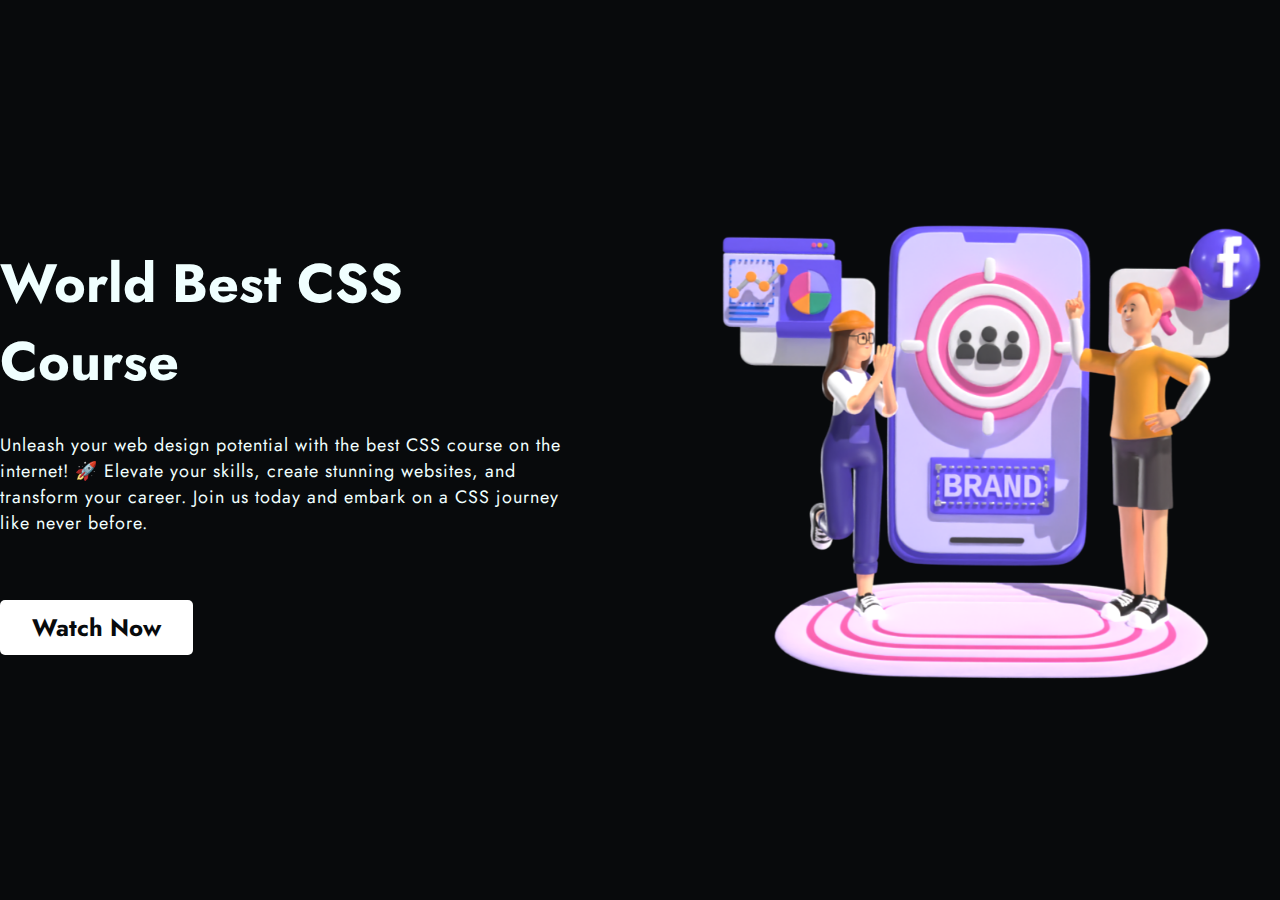
<file: anchor/index.html>
<!DOCTYPE html>
<html lang="en">
  <head>
    <meta charset="UTF-8" />
    <meta name="viewport" content="width=device-width, initial-scale=1.0" />
    <title>ANCHOR STYLING</title>
    <link rel="preconnect" href="https://fonts.googleapis.com" />
    <link rel="preconnect" href="https://fonts.gstatic.com" crossorigin />
    <link
      href="https://fonts.googleapis.com/css2?family=Jost:wght@300;400;500;700&family=Poppins:wght@200;300;400;600&family=Quicksand:wght@300;400;500;600;700&family=Urbanist:wght@300;400;600;700;800;900&display=swap"
      rel="stylesheet"
    />
    <link rel="stylesheet" href="style.css" />
  </head>
  <body>
    <section class="hero-section">
      <div class="container">
        <div class="grid grid-two-column">
          <div class="hero-content">
            <h1>World Best CSS Course</h1>
            <p>
              Unleash your web design potential with the best CSS course on the
              internet! 🚀 Elevate your skills, create stunning websites, and
              transform your career. Join us today and embark on a CSS journey
              like never before.
            </p>
            <a href="https://www.youtube.com/thapatechnical" target="_blank">
              watch now
            </a>
          </div>
          <div class="hero-image">
            <figure>
              <img
                src="../images/hero.png"
                alt="headphone with black background"
              />
            </figure>
          </div>
        </div>
      </div>
    </section>
  </body>
</html>
</file>
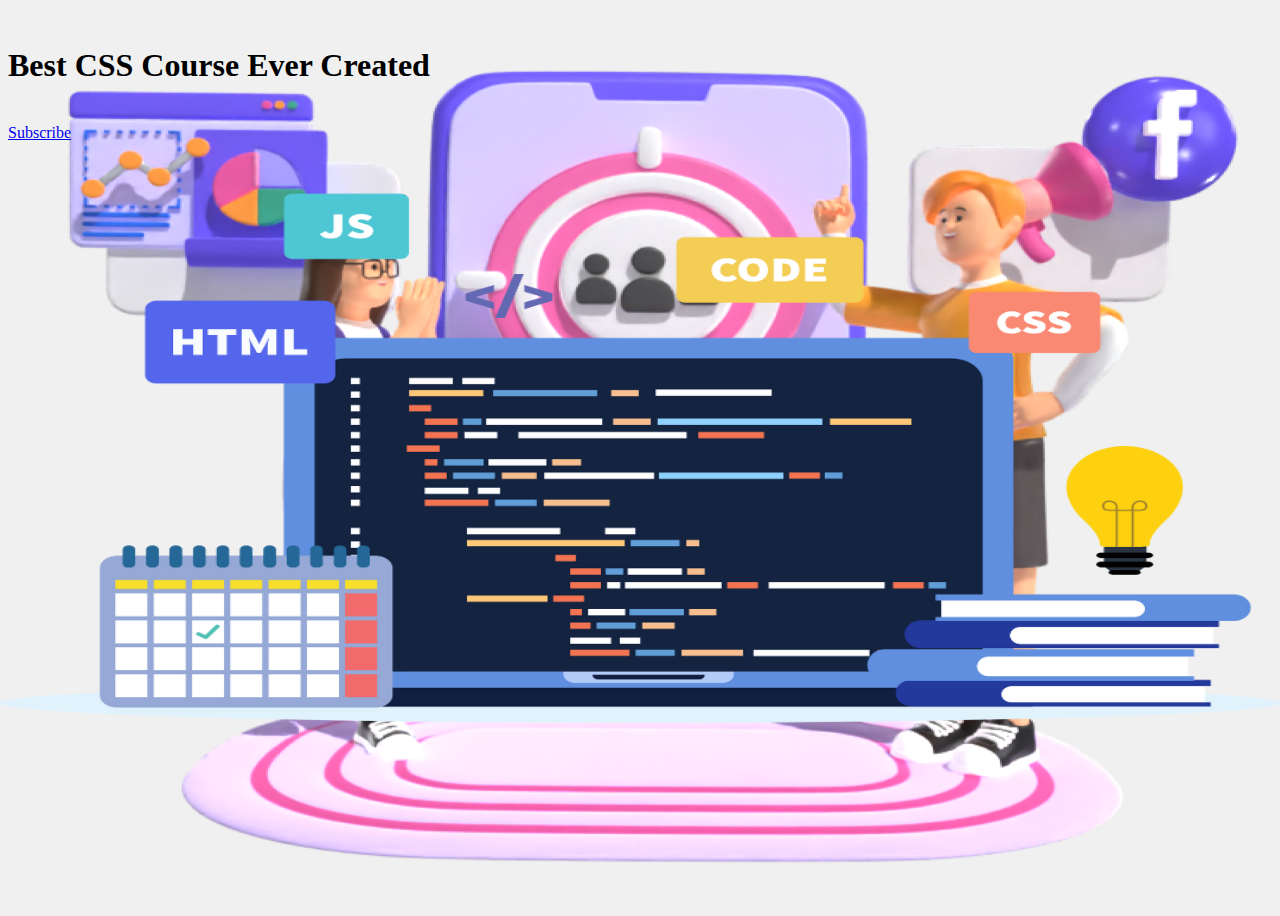
<file: background/index.html>
<!DOCTYPE html>
<html lang="en">
  <head>
    <meta charset="UTF-8" />
    <meta name="viewport" content="width=device-width, initial-scale=1.0" />
    <link rel="stylesheet" href="bg-style.css" />
    <title>color-in-css</title>
  </head>
  <body>
    <section class="hero-section">
      <br />
      <h1>Best CSS Course Ever Created</h1>
      <br />
      <a href="#" target="_blank" type="button">Subscribe</a>
    </section>
  </body>
</html>

<!--? background attachment ka krna hia  ✅ 💚-->
</file>
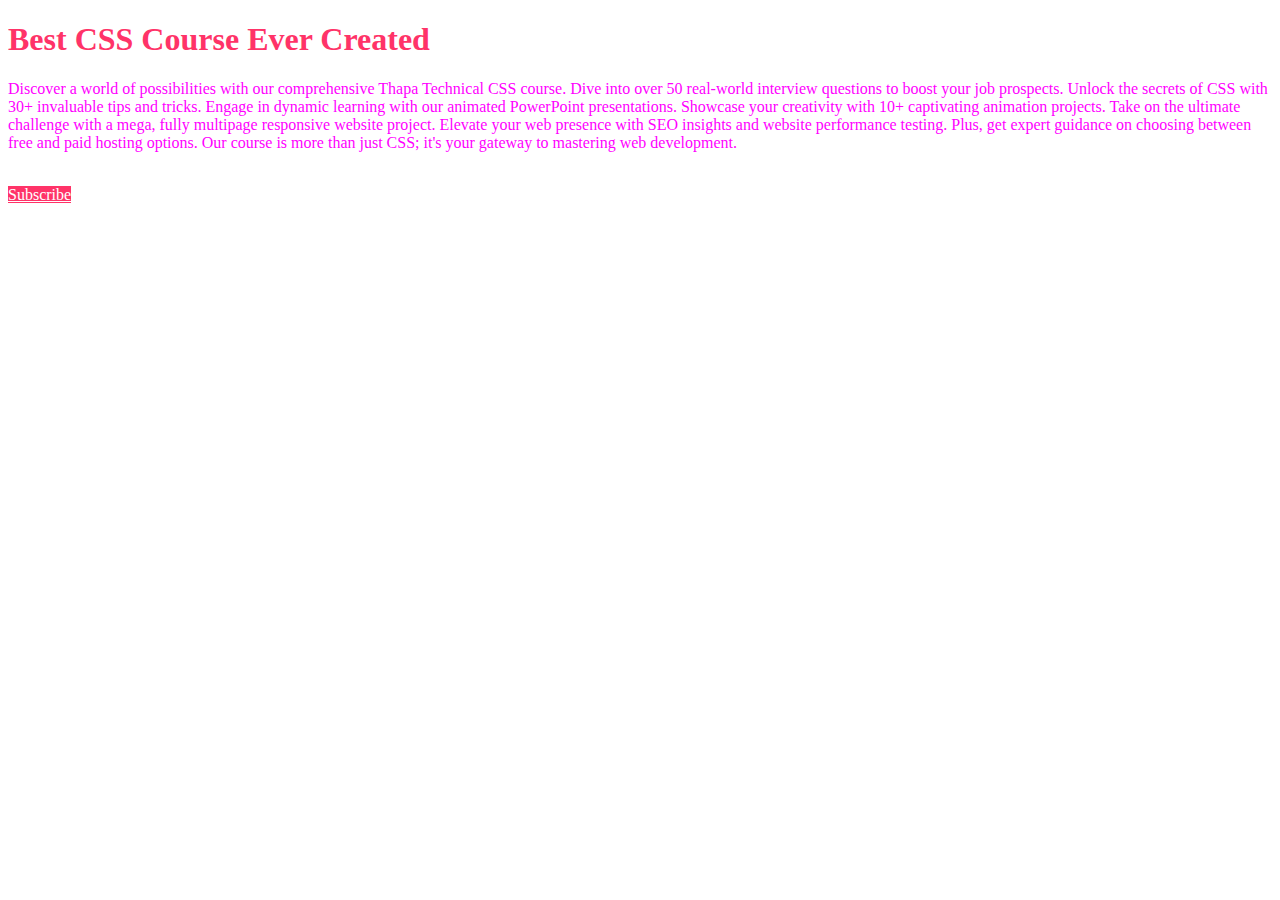
<file: basic/index.html>
<!DOCTYPE html>
<html lang="en">
  <head>
    <meta charset="UTF-8" />
    <meta name="viewport" content="width=device-width, initial-scale=1.0" />
    <title>Basic of CSS</title>
    <link rel="stylesheet" href="style.css" />
  </head>
  <body>
    <h1>Best CSS Course Ever Created</h1>
    <p class="para">
      Discover a world of possibilities with our comprehensive Thapa Technical
      CSS course. Dive into over 50 real-world interview questions to boost your
      job prospects. Unlock the secrets of CSS with 30+ invaluable tips and
      tricks. Engage in dynamic learning with our animated PowerPoint
      presentations. Showcase your creativity with 10+ captivating animation
      projects. Take on the ultimate challenge with a mega, fully multipage
      responsive website project. Elevate your web presence with SEO insights
      and website performance testing. Plus, get expert guidance on choosing
      between free and paid hosting options. Our course is more than just CSS;
      it's your gateway to mastering web development.
    </p>
    <!-- this is the comment part  -->
    <br />
    <a href="#" id="btn" target="_blank">Subscribe</a>
  </body>
</html>
</file>
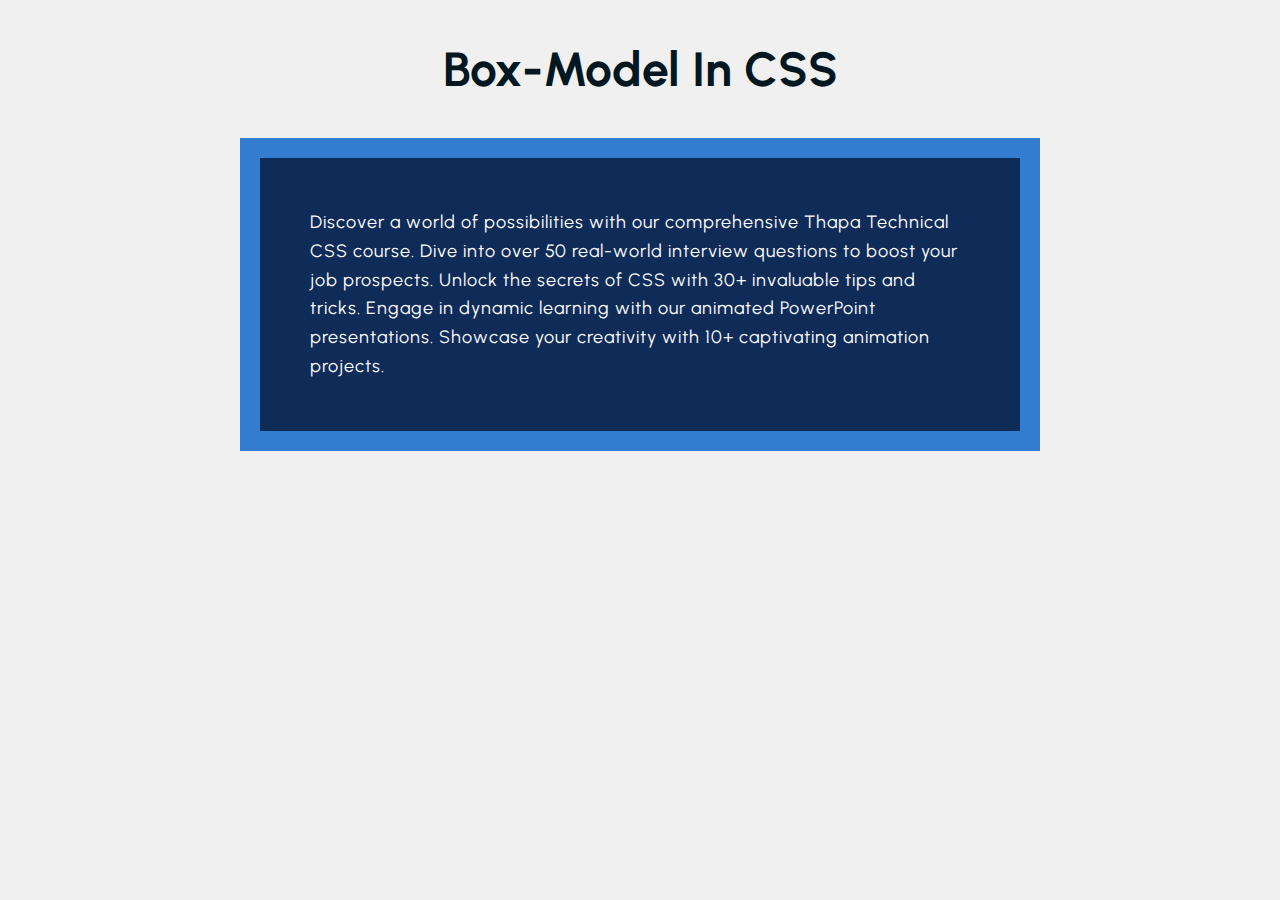
<file: box-model/index.html>
<!DOCTYPE html>
<html lang="en">
  <head>
    <meta charset="UTF-8" />
    <meta name="viewport" content="width=device-width, initial-scale=1.0" />
    <title>Margin-CSS</title>
    <link rel="preconnect" href="https://fonts.googleapis.com" />
    <link rel="preconnect" href="https://fonts.gstatic.com" crossorigin />
    <link
      href="https://fonts.googleapis.com/css2?family=Jost:wght@300;400;500;700&family=Poppins:wght@200;300;400;600&family=Quicksand:wght@300;400;500;600;700&family=Urbanist:wght@300;400;600;700;800;900&display=swap"
      rel="stylesheet"
    />
    <link rel="stylesheet" href="style.css" />
  </head>
  <body>
    <h1 id="main-heading">Box-Model In CSS</h1>
    <section class="section-one">
      <div>
        <p>
          Discover a world of possibilities with our comprehensive Thapa
          Technical CSS course. Dive into over 50 real-world interview questions
          to boost your job prospects. Unlock the secrets of CSS with 30+
          invaluable tips and tricks. Engage in dynamic learning with our
          animated PowerPoint presentations. Showcase your creativity with 10+
          captivating animation projects.
        </p>

      </div>
    </section>
  </body>
</html>
</file>
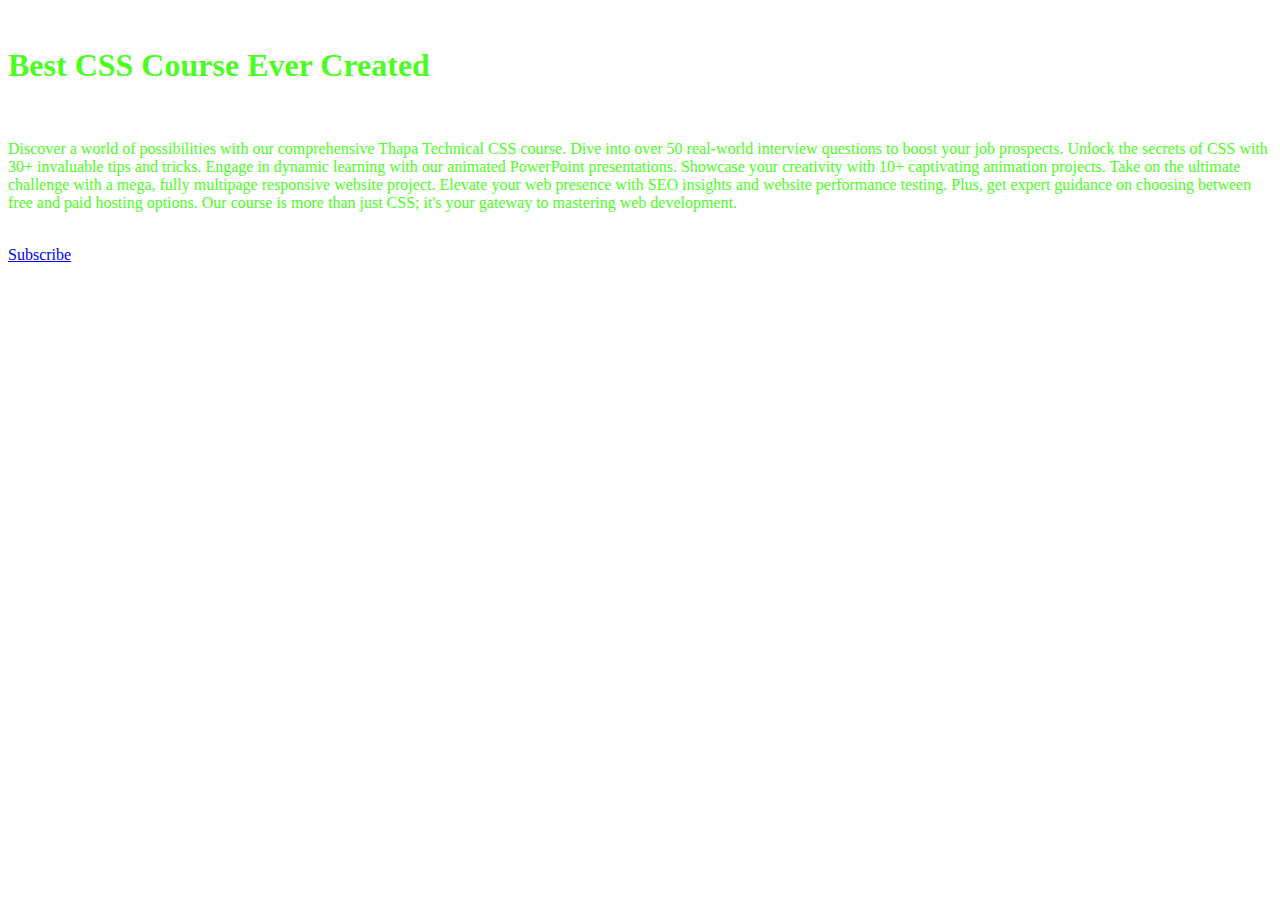
<file: colors/index.html>
<!DOCTYPE html>
<html lang="en">
  <head>
    <meta charset="UTF-8" />
    <meta name="viewport" content="width=device-width, initial-scale=1.0" />
    <link rel="stylesheet" href="color-style.css" />
    <title>color-in-css</title>
  </head>
  <body>
    <section class="hero-section">
      <br />
      <h1>Best CSS Course Ever Created</h1>
      <br />
      <p>
        Discover a world of possibilities with our comprehensive Thapa Technical
        CSS course. Dive into over 50 real-world interview questions to boost
        your job prospects. Unlock the secrets of CSS with 30+ invaluable tips
        and tricks. Engage in dynamic learning with our animated PowerPoint
        presentations. Showcase your creativity with 10+ captivating animation
        projects. Take on the ultimate challenge with a mega, fully multipage
        responsive website project. Elevate your web presence with SEO insights
        and website performance testing. Plus, get expert guidance on choosing
        between free and paid hosting options. Our course is more than just CSS;
        it's your gateway to mastering web development.
      </p>
      <br />
      <a href="#" target="_blank" type="button">Subscribe</a>
    </section>
  </body>
</html>
</file>
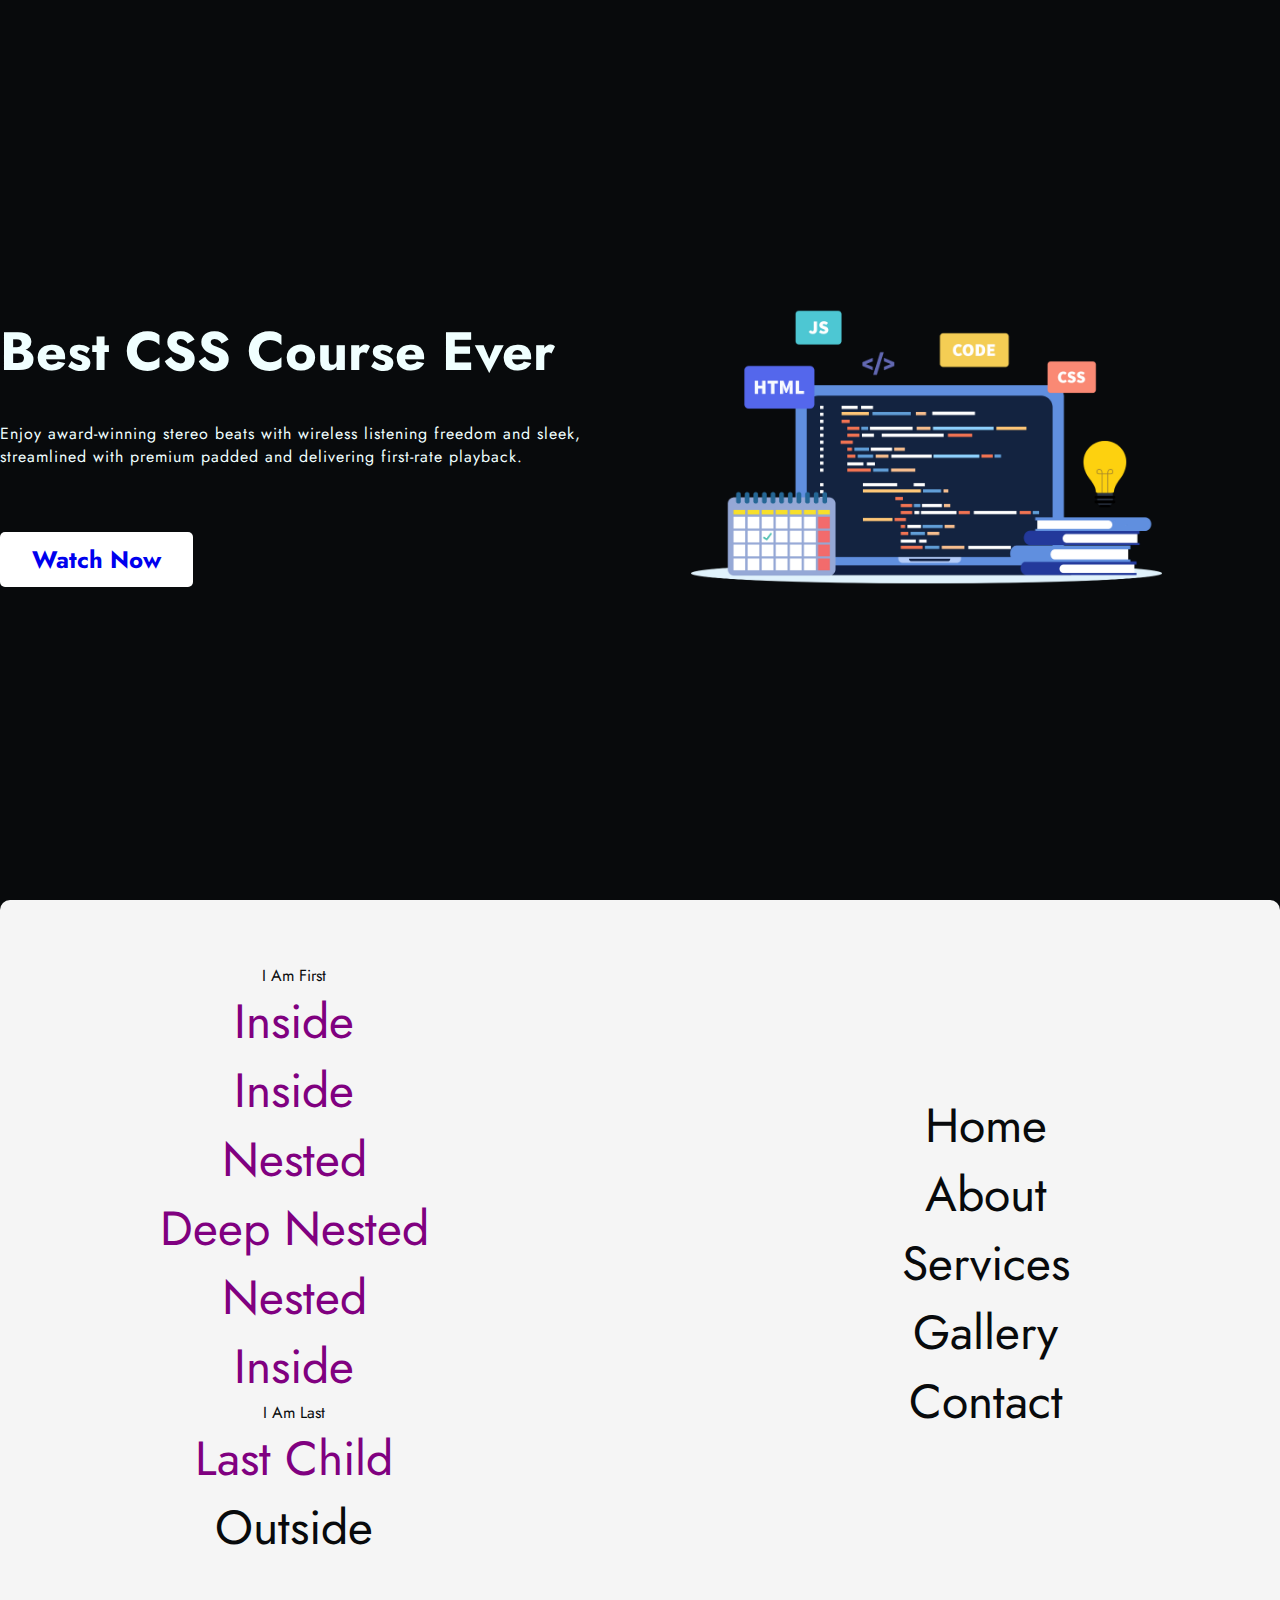
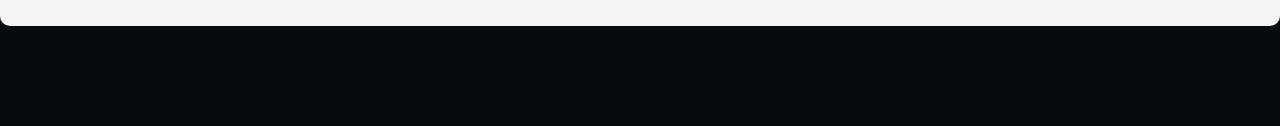
<file: combinators/index.html>
<!DOCTYPE html>
<html lang="en">
  <head>
    <meta charset="UTF-8" />
    <meta name="viewport" content="width=device-width, initial-scale=1.0" />
    <title>COMBINATORS IN CSS</title>
    <link rel="preconnect" href="https://fonts.googleapis.com" />
    <link rel="preconnect" href="https://fonts.gstatic.com" crossorigin />
    <link
      href="https://fonts.googleapis.com/css2?family=Jost:wght@300;400;500;700&family=Poppins:wght@200;300;400;600&family=Quicksand:wght@300;400;500;600;700&family=Urbanist:wght@300;400;600;700;800;900&display=swap"
      rel="stylesheet"
    />
    <link rel="stylesheet" href="style.css" />
  </head>
  <body>
    <section class="hero-section">
      <div class="container">
        <div class="grid grid-two-column">
          <div class="hero-content">
            <h1>Best CSS Course Ever</h1>
            <p>
              Enjoy award-winning stereo beats with wireless listening freedom
              and sleek, streamlined with premium padded and delivering
              first-rate playback.
            </p>
            <a href="https://www.youtube.com/thapatechnical"> watch now </a>
          </div>
          <div class="hero-image">
            <figure>
              <img
                src="../images/css.png"
                alt="headphone with black background"
              />
            </figure>
          </div>
        </div>
      </div>
    </section>
    <!-- 2nd section  -->

    <section class="hero-section section-elements">
      <div class="container">
        <div class="grid grid-two-column">
          <div class="content-1">
            <ul>
              <p>I am First</p>
              <li>inside</li>
              <li>
                inside
                <ol>
                  <li>nested</li>
                  <ul>
                    <li>deep nested</li>
                  </ul>
                  <li>nested</li>
                </ol>
              </li>
              <li>inside</li>
              <p>I am Last</p>
              <li>last child</li>
            </ul>
            <li>outside</li>
          </div>
          <div class="content-2">
            <ul class="testing">
              <li class="p-class">Home</li>
              <li class="p-class">About</li>
              <li class="p-class">Services</li>
              <li class="p-class">Gallery</li>
              <li class="p-class">contact</li>
            </ul>
          </div>
        </div>
      </div>
    </section>
  </body>
</html>
</file>
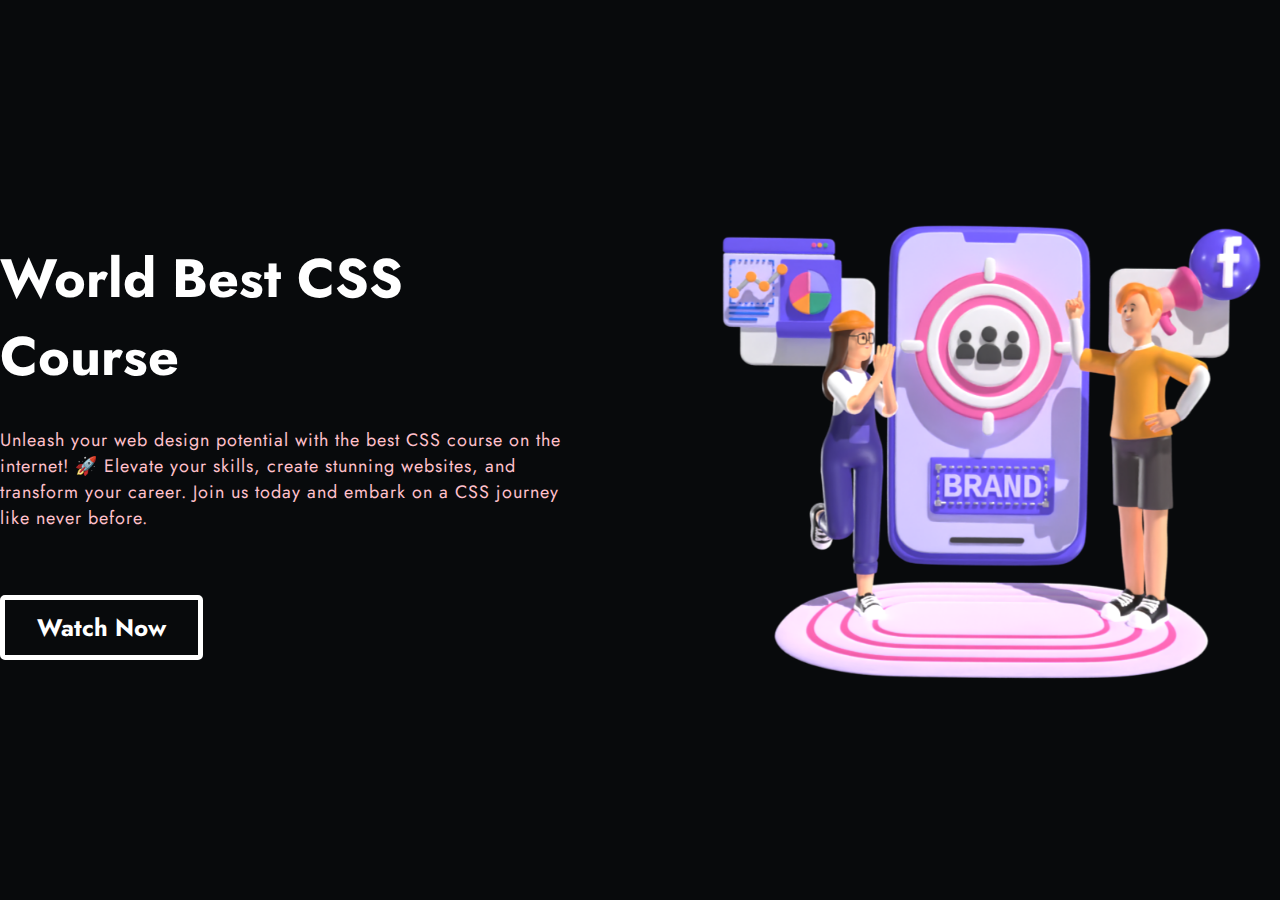
<file: cssvariables/index.html>
<!DOCTYPE html>
<html lang="en">
  <head>
    <meta charset="UTF-8" />
    <meta name="viewport" content="width=device-width, initial-scale=1.0" />
    <title>CSS Variables</title>
    <link rel="preconnect" href="https://fonts.googleapis.com" />
    <link rel="preconnect" href="https://fonts.gstatic.com" crossorigin />
    <link
      href="https://fonts.googleapis.com/css2?family=Jost:wght@300;400;500;700&family=Poppins:wght@200;300;400;600&family=Quicksand:wght@300;400;500;600;700&family=Urbanist:wght@300;400;600;700;800;900&display=swap"
      rel="stylesheet"
    />
    <link rel="stylesheet" href="style.css" />
  </head>
  <body>
    <section class="hero-section">
      <div class="container">
        <div class="grid grid-two-column">
          <div class="hero-content">
            <h1>World Best CSS Course</h1>
            <p class="para-class" id="para-id">
              Unleash your web design potential with the best CSS course on the
              internet! 🚀 Elevate your skills, create stunning websites, and
              transform your career. Join us today and embark on a CSS journey
              like never before.
            </p>
            <a href="https://www.youtube.com/thapatechnical"> watch now </a>
          </div>
          <div class="hero-image">
            <figure>
              <img
                src="../images/hero.png"
                alt="headphone with black background"
              />
            </figure>
          </div>
        </div>
      </div>
    </section>
  </body>
</html>
</file>
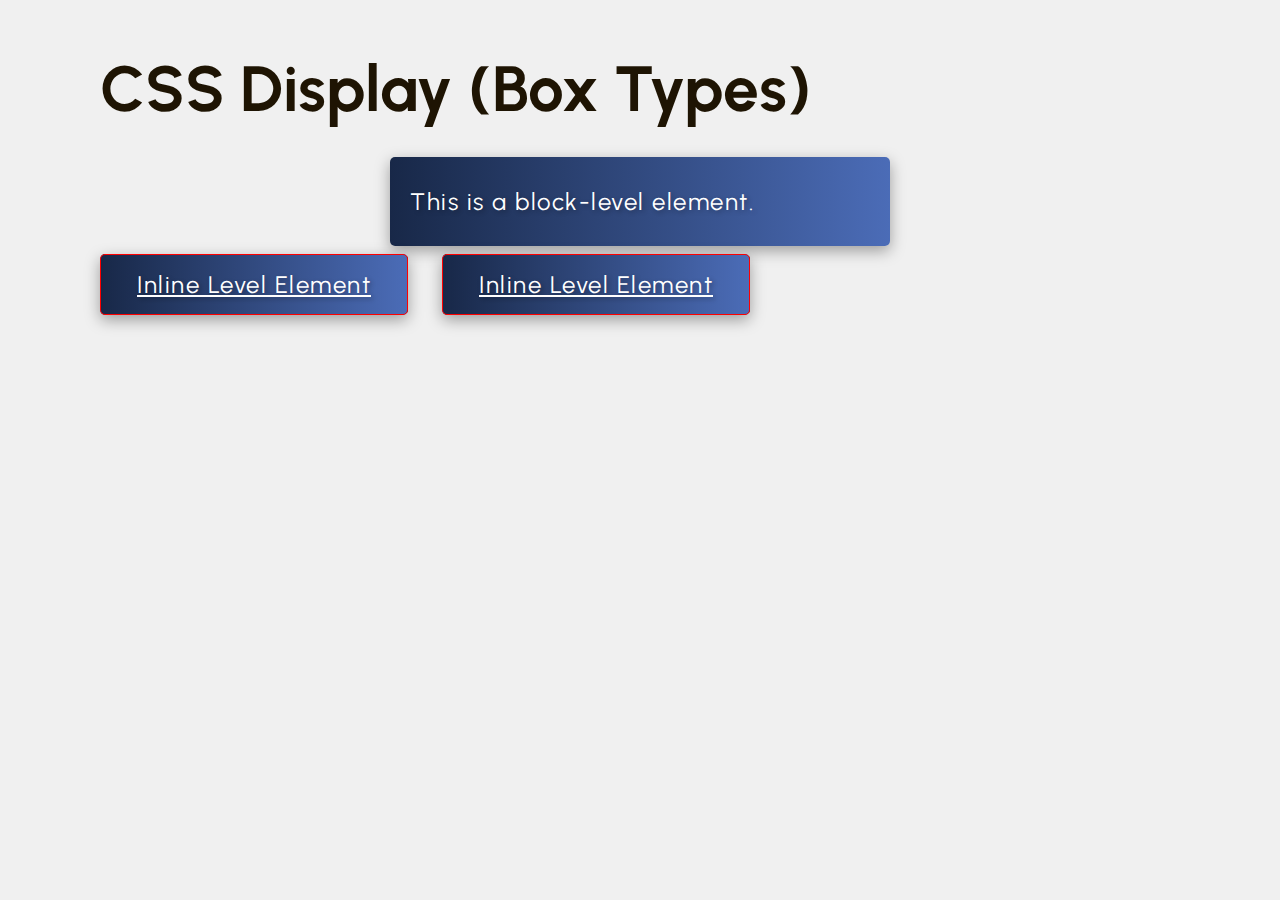
<file: display/index.html>
<!DOCTYPE html>
<html lang="en">
  <head>
    <meta charset="UTF-8" />
    <meta name="viewport" content="width=device-width, initial-scale=1.0" />
    <title>Display-CSS</title>
    <link rel="preconnect" href="https://fonts.googleapis.com" />
    <link rel="preconnect" href="https://fonts.gstatic.com" crossorigin />
    <link
      href="https://fonts.googleapis.com/css2?family=Jost:wght@300;400;500;700&family=Poppins:wght@200;300;400;600&family=Quicksand:wght@300;400;500;600;700&family=Urbanist:wght@300;400;600;700;800;900&display=swap"
      rel="stylesheet"
    />
    <link rel="stylesheet" href="style.css" />
  </head>
  <body>
    <section>
      <h1 id="main-heading">CSS Display (Box Types)</h1>
      <div>
        <p>This is a block-level element.</p>
        <p>This is a block-level element.</p>
        <a href="#">Inline Level Element</a>
        <a href="#">Register Now</a>
        <!-- <br /> -->
        <a class="inline-block-elem" href="#">Inline Level Element</a>
        <a class="inline-block-elem" href="#">Register Now</a>
      </div>
    </section>
  </body>
</html>
</file>
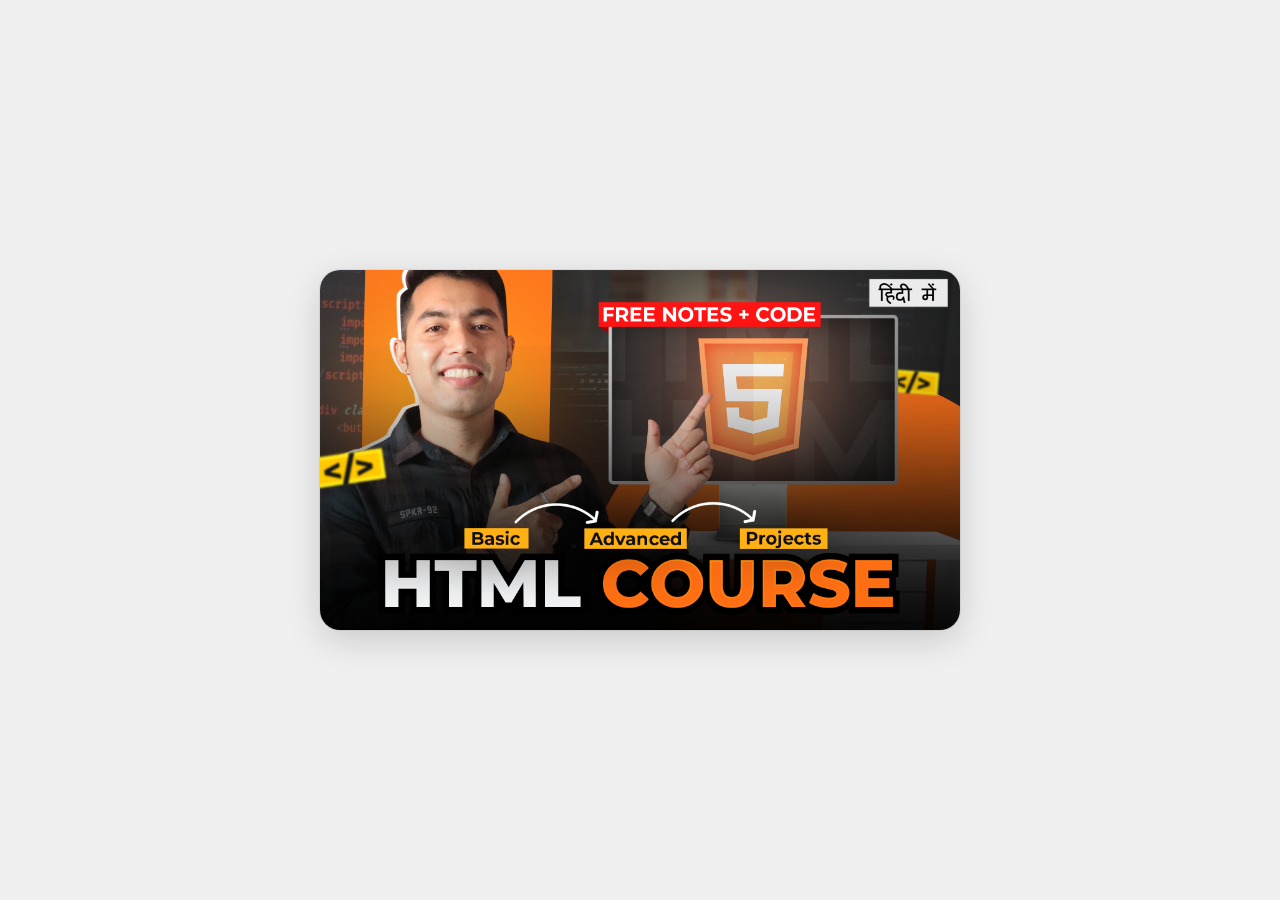
<file: filters/index.html>
<!DOCTYPE html>
<html lang="en">
  <head>
    <meta charset="UTF-8" />
    <meta name="viewport" content="width=device-width, initial-scale=1.0" />
    <title>Filters In CSS</title>
    <link rel="stylesheet" href="style.css" />
  </head>
  <body>
    <section>
      <img src="../images/html.png" alt="thapa techncial html course" />
    </section>
  </body>
</html>
</file>
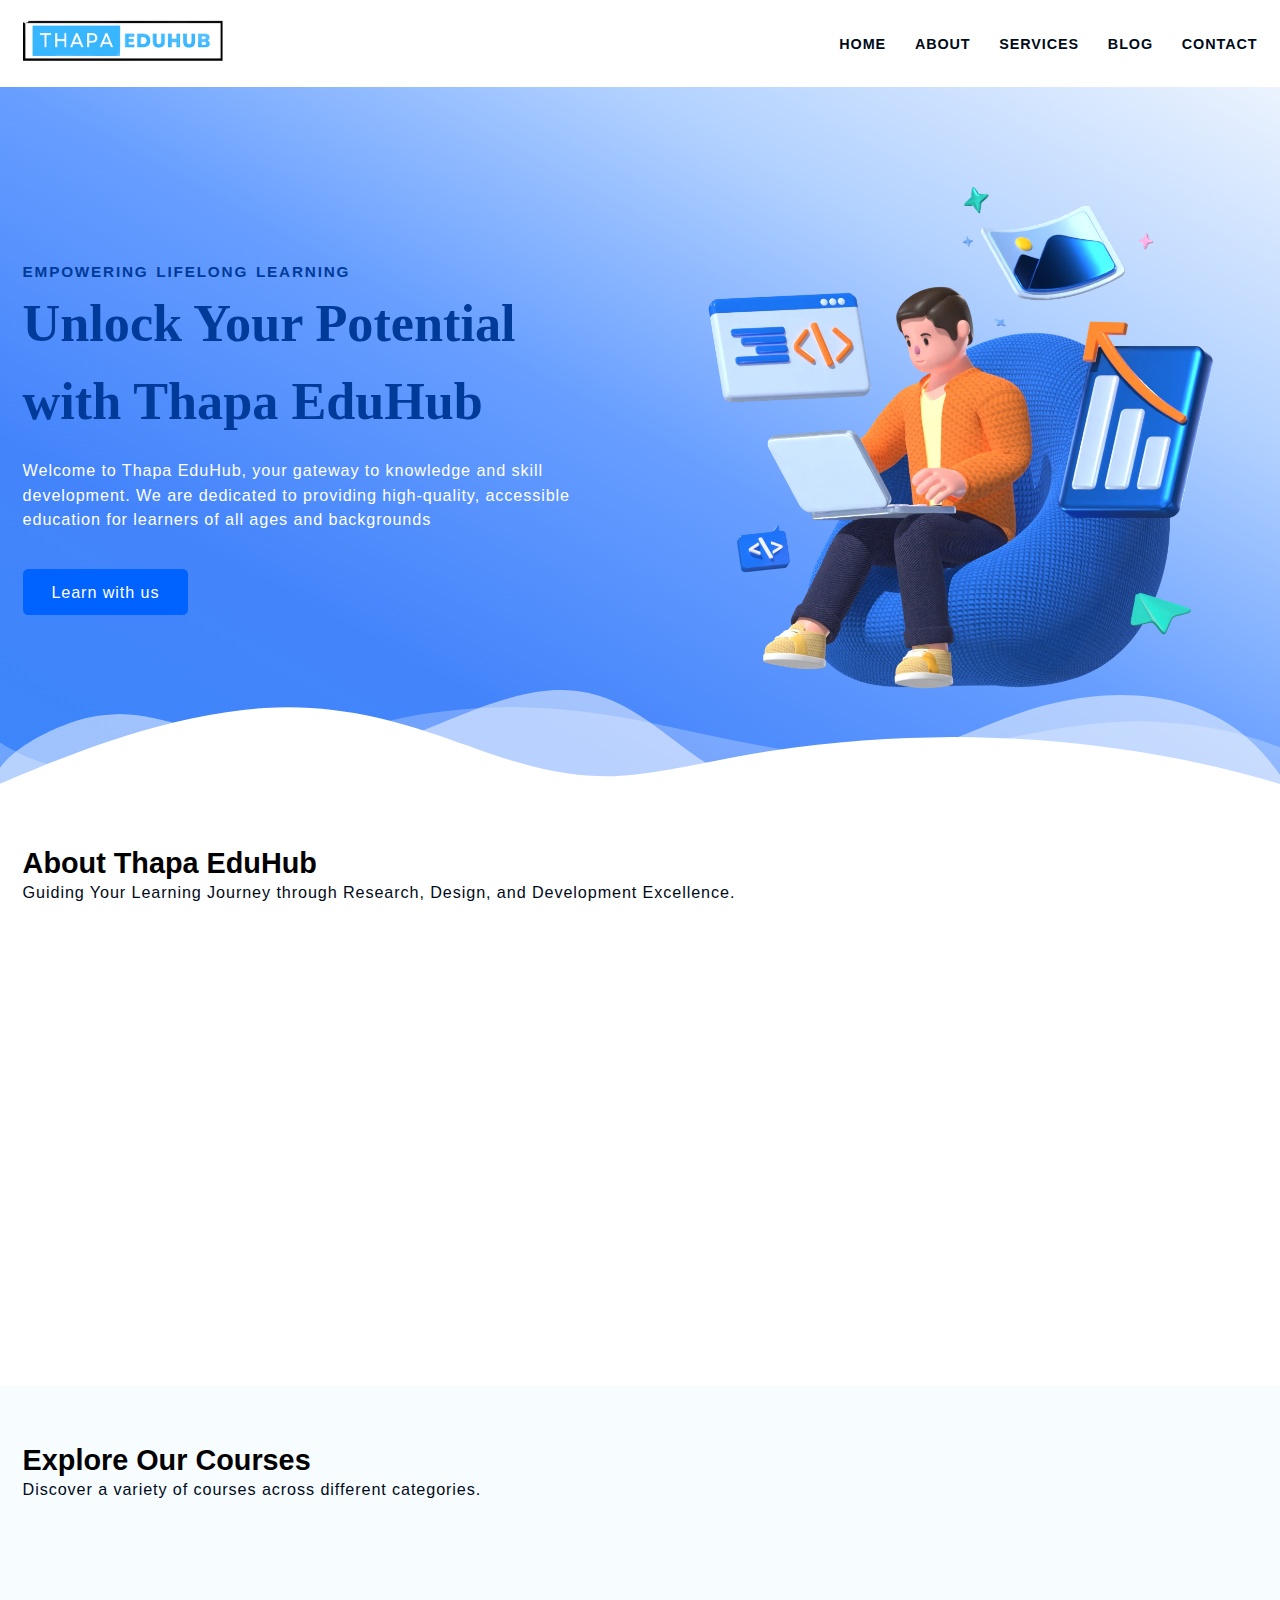
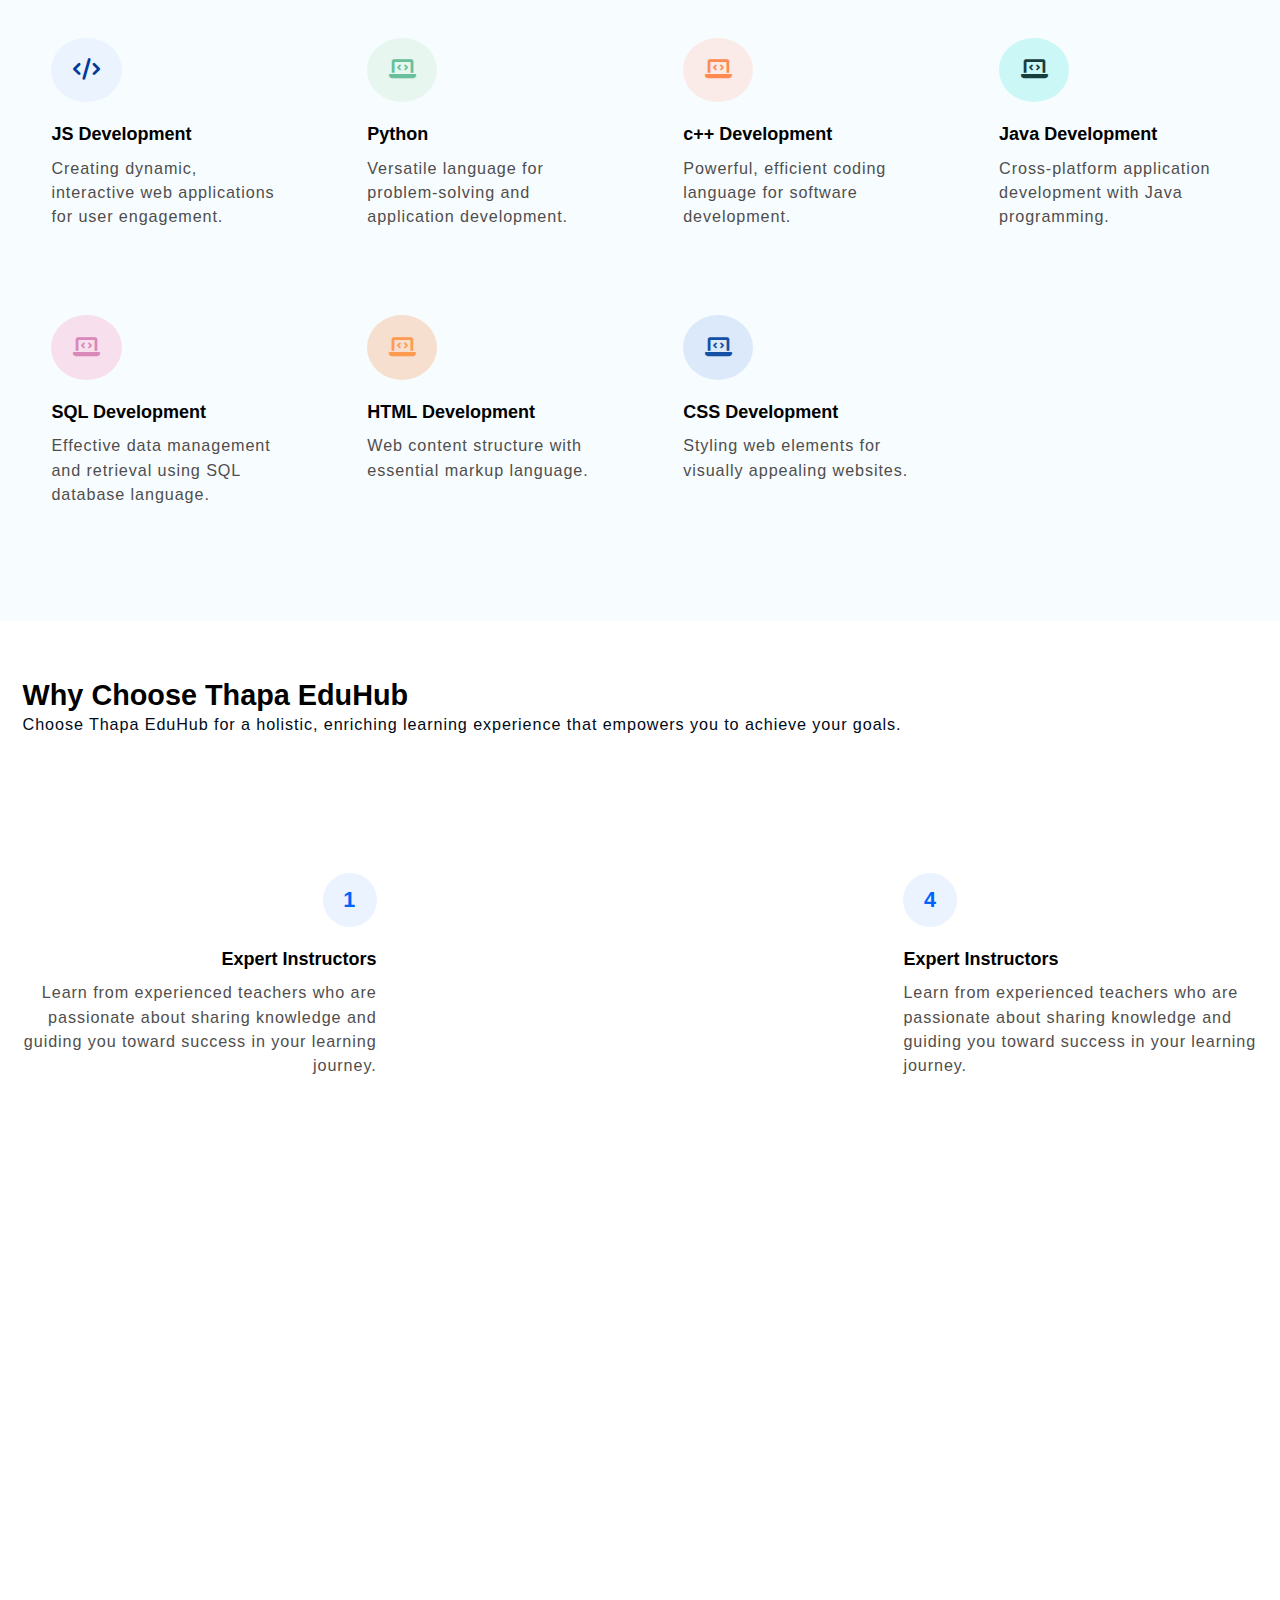
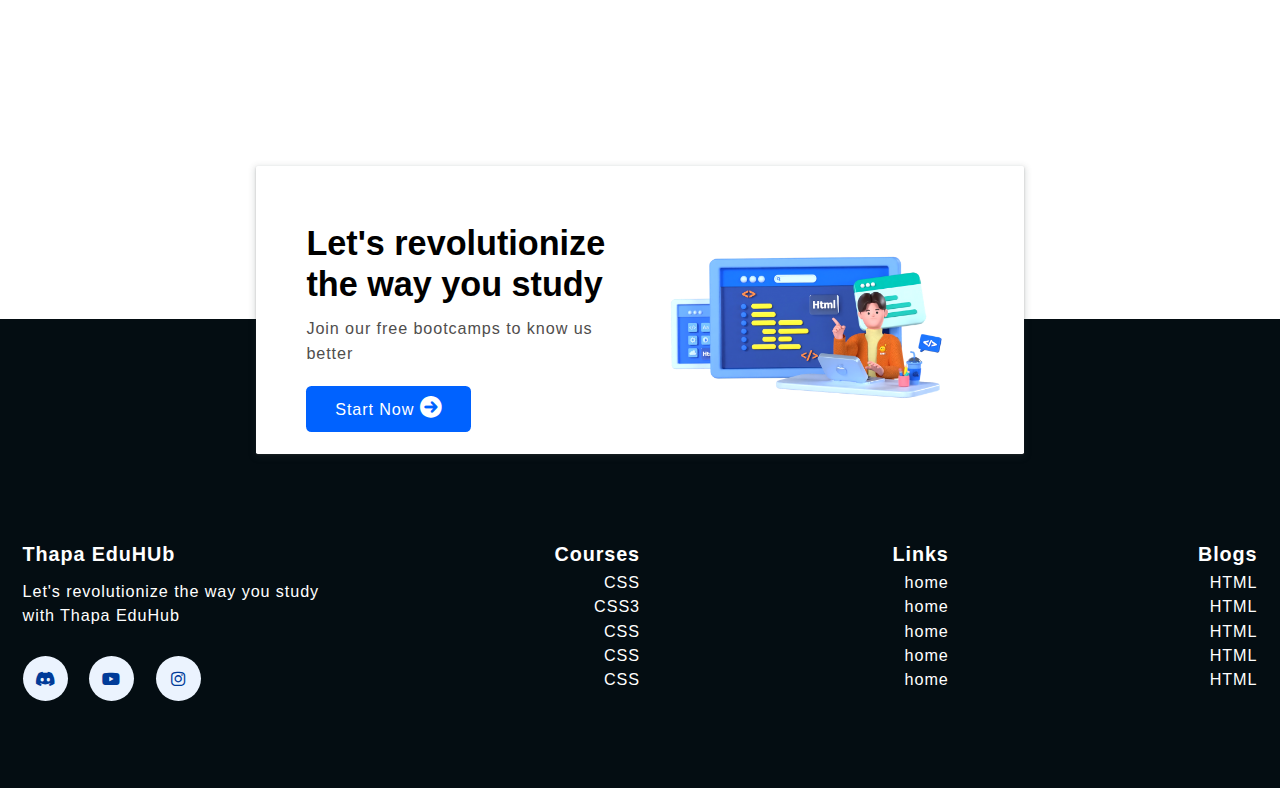
<file: final_project/index.html>
<!DOCTYPE html>
<html lang="en">
  <head>
    <meta charset="UTF-8" />
    <meta name="viewport" content="width=device-width, initial-scale=1.0" />

    <meta name="description" content="Welcome to Thapa EduHub, your gateway to knowledge and skill development. We are dedicated to providing high-quality, accessible education for learners of all ages and backgrounds">

    <meta name="keywords" content="thapatechnical, htmlcourse, csscourse, mern">

    <meta name="robots" content="index, follow">

    <title>THAPA EDUHUB</title>
    <link
      rel="stylesheet"
      href="https://cdnjs.cloudflare.com/ajax/libs/font-awesome/6.0.0/css/all.min.css"
      integrity="sha512-9usAa10IRO0HhonpyAIVpjrylPvoDwiPUiKdWk5t3PyolY1cOd4DSE0Ga+ri4AuTroPR5aQvXU9xC6qOPnzFeg=="
      crossorigin="anonymous"
      referrerpolicy="no-referrer"
    />

    <link rel="stylesheet" href="https://unpkg.com/aos@next/dist/aos.css" />

    <link rel="stylesheet" href="css/style.css" />
  </head>
  <bod>
    <!-- ========== Start NAVBAR Section ========== -->
    <header class="section-navbar">
      <div class="container">
        <div class="navbar-brand">
          <a href="index.html">
            <img
              src="./images/logo.png"
              alt="my thapa eduhub logo"
              width="80%"
              height="auto"
            />
          </a>
        </div>
        <nav class="navbar">
          <ul>
            <li class="nav-item">
              <a class="nav-link" href="index.html"> home </a>
            </li>
            <li class="nav-item">
              <a class="nav-link" href="about.html"> about </a>
            </li>
            <li class="nav-item">
              <a class="nav-link" href="service.html"> services </a>
            </li>
            <li class="nav-item">
              <a class="nav-link" href="blog.html"> blog </a>
            </li>
            <li class="nav-item">
              <!-- <a class="nav-link" href="contact.html"> contact </a> -->
              <!-- section-contact--homepage -->
              <a class="nav-link" href="#section-contact--homepage"> contact </a>

            </li>
          </ul>
        </nav>
      </div>
    </header>

    <!-- ========== End NAVBAR Section ========== -->

    <!-- ========== Start HERO  Section ========== -->

    <main>
      <div class="section-hero">
        <div class="container grid grid-two--cols">
          <div class="section-hero--content">
            <p class="hero-subheading">EMPOWERING LIFELONG LEARNING</p>
            <h1 class="hero-heading">
              Unlock Your Potential with Thapa EduHub
            </h1>
            <p class="hero-para">
              Welcome to Thapa EduHub, your gateway to knowledge and skill
              development. We are dedicated to providing high-quality,
              accessible education for learners of all ages and backgrounds
            </p>
            <div class="hero-btn">
              <a href="services.html" class="btn btn-white">Learn with us</a>
            </div>
          </div>
          <div class="section-hero--image" data-aos="fade-up">
            <figure>
              <img
                src="./images/main-hero1.webp"
                alt="a 3d character doing coding stuff "
              />
            </figure>
          </div>
        </div>
      </div>

      <div class="custom-shape-divider-bottom-1696162272">
        <svg
          data-name="Layer 1"
          xmlns="http://www.w3.org/2000/svg"
          viewBox="0 0 1200 120"
          preserveAspectRatio="none"
        >
          <path
            d="M0,0V46.29c47.79,22.2,103.59,32.17,158,28,70.36-5.37,136.33-33.31,206.8-37.5C438.64,32.43,512.34,53.67,583,72.05c69.27,18,138.3,24.88,209.4,13.08,36.15-6,69.85-17.84,104.45-29.34C989.49,25,1113-14.29,1200,52.47V0Z"
            opacity=".25"
            class="shape-fill"
          ></path>
          <path
            d="M0,0V15.81C13,36.92,27.64,56.86,47.69,72.05,99.41,111.27,165,111,224.58,91.58c31.15-10.15,60.09-26.07,89.67-39.8,40.92-19,84.73-46,130.83-49.67,36.26-2.85,70.9,9.42,98.6,31.56,31.77,25.39,62.32,62,103.63,73,40.44,10.79,81.35-6.69,119.13-24.28s75.16-39,116.92-43.05c59.73-5.85,113.28,22.88,168.9,38.84,30.2,8.66,59,6.17,87.09-7.5,22.43-10.89,48-26.93,60.65-49.24V0Z"
            opacity=".5"
            class="shape-fill"
          ></path>
          <path
            d="M0,0V5.63C149.93,59,314.09,71.32,475.83,42.57c43-7.64,84.23-20.12,127.61-26.46,59-8.63,112.48,12.24,165.56,35.4C827.93,77.22,886,95.24,951.2,90c86.53-7,172.46-45.71,248.8-84.81V0Z"
            class="shape-fill"
          ></path>
        </svg>
      </div>
    </main>

    <!-- ========== End HERO  Section ========== -->

    <!-- ========== Start about Section ========== -->

    <section class="section-about">
      <div class="container">
        <h2 class="section-common-heading">About Thapa EduHub</h2>
        <p class="section-common-subheading">
          Guiding Your Learning Journey through Research, Design, and
          Development Excellence.
        </p>
      </div>

      <div class="container grid grid-three--cols">
        <div class="about-div" data-aos="fade-up">
          <div class="icon">
            <img src="images/research.png" alt="thapa eduhub research team" />
          </div>
          <h3 class="section-common--title">Research</h3>
          <p>
            We start by learning what you need. We look at what's new and
            exciting in learning and choose topics that match what you want to
            learn.
          </p>
        </div>

        <div class="about-div" data-aos="fade-up" data-aos-delay="300">
          <div class="icon">
            <img src="images/design.png" alt="thapa eduhub research team" />
          </div>
          <h3 class="section-common--title">Design</h3>
          <p>
            Next, we make the lessons. We make them fun and interesting for you.
            We make sure they work for different ways people like to learn.
          </p>
        </div>

        <div class="about-div" data-aos="fade-up" data-aos-delay="600">
          <div class="icon">
            <img src="images/Coding.png" alt="thapa eduhub research team" />
          </div>
          <h3 class="section-common--title">Development</h3>
          <p>
            After that, we turn the lessons into things you can use online. We
            use the latest tools to make sure they work well and make you happy.
          </p>
        </div>
      </div>
    </section>

    <!-- ========== End about Section ========== -->

    <!-- ========== Start courses Section ========== -->
    <section class="section-course">
      <div class="container">
        <h2 class="section-common-heading">Explore Our Courses</h2>
        <p class="section-common-subheading">
          Discover a variety of courses across different categories.
        </p>
      </div>

      <div class="container grid grid-four--cols">
        <div class="course-div">
          <div class="icon">
            <!-- <i class="fa-brands fa-js"></i> -->
            <i class="fa-solid fa-code"></i>
          </div>
          <h3 class="section-common--title">JS Development</h3>
          <p>
            Creating dynamic, interactive web applications for user engagement.
          </p>
        </div>

        <div class="course-div">
          <div class="icon"><i class="fa-solid fa-laptop-code"></i></div>
          <h3 class="section-common--title">Python</h3>
          <p>
            Versatile language for problem-solving and application development.
          </p>
        </div>

        <div class="course-div">
          <div class="icon"><i class="fa-solid fa-laptop-code"></i></div>
          <h3 class="section-common--title">c++ Development</h3>
          <p>Powerful, efficient coding language for software development.</p>
        </div>

        <div class="course-div">
          <div class="icon"><i class="fa-solid fa-laptop-code"></i></div>
          <h3 class="section-common--title">Java Development</h3>
          <p>Cross-platform application development with Java programming.</p>
        </div>

        <div class="course-div">
          <div class="icon"><i class="fa-solid fa-laptop-code"></i></div>
          <h3 class="section-common--title">SQL Development</h3>
          <p>
            Effective data management and retrieval using SQL database language.
          </p>
        </div>

        <div class="course-div">
          <div class="icon"><i class="fa-solid fa-laptop-code"></i></div>
          <h3 class="section-common--title">HTML Development</h3>
          <p>Web content structure with essential markup language.</p>
        </div>

        <div class="course-div">
          <div class="icon"><i class="fa-solid fa-laptop-code"></i></div>
          <h3 class="section-common--title">CSS Development</h3>
          <p>Styling web elements for visually appealing websites.</p>
        </div>
      </div>
    </section>

    <!-- ========== End courses Section ========== -->

    <!-- ========== Start why choose Section ========== -->
    <section class="section-why--choose">
      <div class="container">
        <h2 class="section-common-heading">Why Choose Thapa EduHub</h2>
        <p class="section-common-subheading">
          Choose Thapa EduHub for a holistic, enriching learning experience that empowers you to achieve your goals.
        </p>
      </div>

      <div class="container grid grid-three--cols">
          <div class="choose-left--div text-align--right">

            <div class="why-choose--div">
              <p class="common-text--highlight">1</p>
              <h3 class="section-common--title">Expert Instructors</h3>
              <p>
                Learn from experienced teachers who are passionate about sharing
                knowledge and guiding you toward success in your learning journey.
              </p>
            </div>

            <div
            class="why-choose--div"
            data-aos="zoom-in-up"
            data-aos-delay="300"
          >
            <p class="common-text--highlight">2</p>
            <h3 class="section-common--title">Interactive Lessons</h3>
            <p>
              Engage in hands-on learning experiences that make education fun
              and memorable. Interactive lessons encourage active participation
              and deeper understanding.
            </p>
          </div>

          <div
            class="why-choose--div"
            data-aos="zoom-in-up"
            data-aos-delay="600"
          >
            <p class="common-text--highlight">3</p>
            <h3 class="section-common--title">Lifelong Learning Support</h3>
            <p>
              Our commitment to your education doesn't end with a certificate.
              Receive ongoing support and resources for continuous learning and
              growth.
            </p>
          </div>

          </div>

          <!--? center part of image  -->

          <div class="choose-center--div" data-aos="zoom-in">
            <figure>
              <img src="./images/mobile.png" alt="thapa technical offical new website ">
            </figure>
          </div>

          <!--? right side the contetn  -->
          <div class="choose-right--div text-align--left">

            <div class="why-choose--div">
              <p class="common-text--highlight">4</p>
              <h3 class="section-common--title">Expert Instructors</h3>
              <p>
                Learn from experienced teachers who are passionate about sharing
                knowledge and guiding you toward success in your learning journey.
              </p>
            </div>

            <div
            class="why-choose--div text-align--left"
            data-aos="zoom-in-up"
            data-aos-delay="300"
          >
            <p class="common-text--highlight">5</p>
            <h3 class="section-common--title">Lifelong Learning Support</h3>
            <p>
              Our commitment to your education doesn't end with a certificate.
              Receive ongoing support and resources for continuous learning and
              growth.
            </p>
          </div>

          <div
            class="why-choose--div text-align--left"
            data-aos="zoom-in-up"
            data-aos-delay="600"
          >
            <p class="common-text--highlight">6</p>
            <h3 class="section-common--title">Lifelong Learning Support</h3>
            <p>
              Our commitment to your education doesn't end with a certificate.
              Receive ongoing support and resources for continuous learning and
              growth.
            </p>
          </div>

          </div>
      </div>
      </section>
      

    <!-- ========== End why choose Section ========== -->
      <!-- ========== Start contact home Section ========== -->

    <div class="section-contact--homepage" id="section-contact--homepage">
      <div class="container grid grid-two--cols">
        <div class="contact-content">
          <h2 class="contact-title">Let's revolutionize the way you study</h2>
          <p>Join our free bootcamps to know us better</p>
          <div class="btn">
            <a href="contact.html">
              start now <i class="fa-solid fa-arrow-circle-right"></i>
            </a>
          </div>
        </div>
        <div class="contact-image">
          <img src="images/main.png" alt="a guy doing coding">
        </div>
      </div>
    </div>
    
    <!-- ========== End contact home Section ========== -->

    <!-- ========== Start   FOOTER Section ========== -->

    <footer>
      <div class="container grid grid-four--cols">
        <div class="footer-1--div">
          <div class="logo-brand">
            <a href="index.html" class="footer-subheading">Thapa EduHUb</a>
          </div>
          <p>Let's revolutionize the way you study with Thapa EduHub</p>
       

        <div class="social-footer--icons">
          <a href="https://discord.gg/fDuFEXfyyH" target="_blank" alt="my discord server link" >
            <i class="fa-brands fa-discord"></i>
            </a>
            <a href="https://www.youtube.com/thapatechnical" target="_blank" alt="my youtube channel link" >
              <i class="fa-brands fa-youtube"></i>
            </a>
            <a href="https://www.instagram.com/thapatechnical/" target="_blank" alt="my instagram profile link" >
              <i class="fa-brands fa-instagram"></i>
            </a>
        </div>

      </div>

      <div class="footer-2--div">
        <p class="footer-subheading">  Courses </p>
          <ul>
            <li> <a href="index.html"> CSS </a> </li>
            <li> <a href="index.html"> CSS3 </a> </li>
            <li> <a href="index.html"> CSS </a> </li>
            <li> <a href="index.html"> CSS </a> </li>
            <li> <a href="index.html"> CSS </a> </li>
          </ul>
      
      </div>


      <div class="footer-3--div">
        <p class="footer-subheading"> Links  </p>
          <ul>
            <li> <a href="index.html"> home </a> </li>
            <li> <a href="index.html"> home </a> </li>
            <li> <a href="index.html"> home </a> </li>
            <li> <a href="index.html"> home </a> </li>
            <li> <a href="index.html"> home </a> </li>
          </ul>
      
      </div>

      <div class="footer-4--div">
        <p class="footer-subheading"> Blogs </p>
          <ul>
            <li> <a href="index.html"> HTML </a> </li>
            <li> <a href="index.html"> HTML </a> </li>
            <li> <a href="index.html"> HTML </a> </li>
            <li> <a href="index.html"> HTML </a> </li>
            <li> <a href="index.html"> HTML </a> </li>
          </ul>
       
      </div>

      </div>
    </footer>

    
    <!-- ========== End   FOOTER Section ========== -->

    <script src="https://unpkg.com/aos@next/dist/aos.js"></script>
    <script>
      AOS.init();
    </script>
  </body>
</html>
</file>
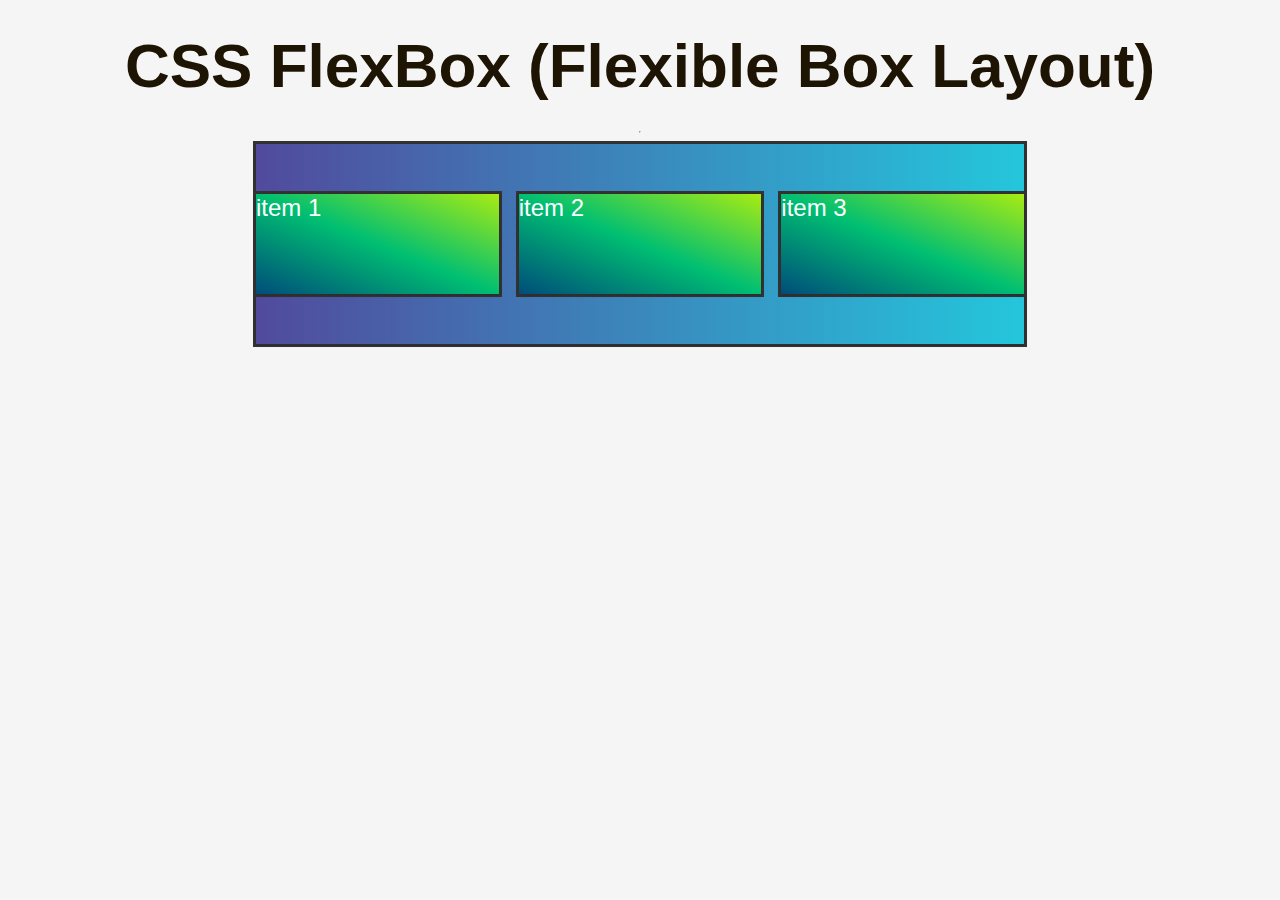
<file: flexbox/index.html>
<!DOCTYPE html>
<html lang="en">
  <head>
    <meta charset="UTF-8" />
    <meta name="viewport" content="width=device-width, initial-scale=1.0" />
    <title>Flexbox CSS</title>
    <link rel="stylesheet" href="style.css" />
  </head>
  <body>
    <h1 id="main-heading">CSS FlexBox (Flexible Box Layout)</h1>
    <hr />
    <br />
    <section class="flex-container">
      <div class="item item-1">item 1</div>
      <div class="item item-2">item 2</div>
      <div class="item item-3">item 3</div>
      <!-- <div class="item item-4">item 4</div> -->
      <!-- for flex wrap add 4 more div  -->
      <!-- <div class="item item-1">item 1</div>
      <div class="item item-2">item 2</div>
      <div class="item item-3">item 3</div>
      <div class="item item-4">item 4</div> -->
    </section>
  </body>
</html>
</file>
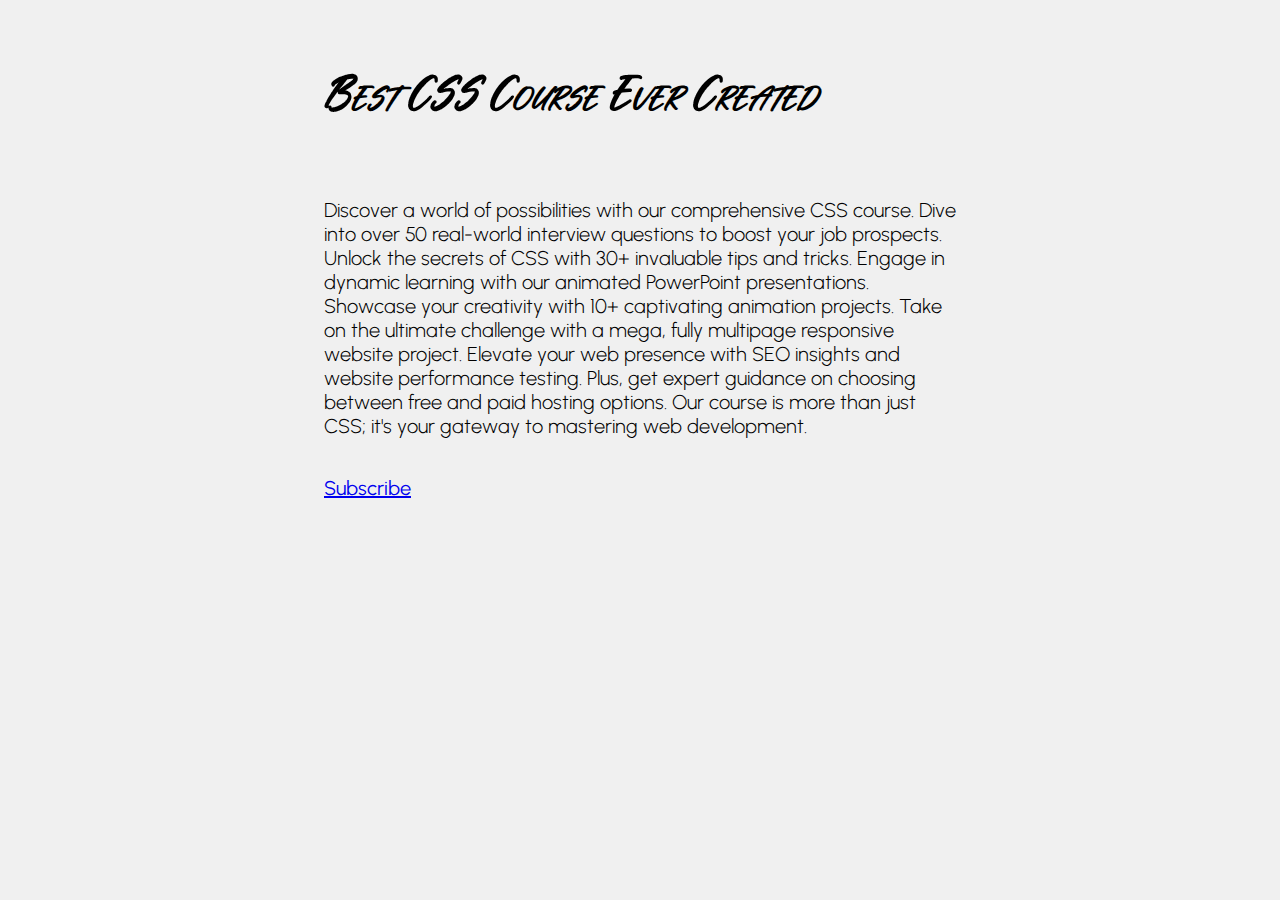
<file: font/index.html>
<!DOCTYPE html>
<html lang="en">
  <head>
    <meta charset="UTF-8" />
    <meta name="viewport" content="width=device-width, initial-scale=1.0" />
    <link rel="preconnect" href="https://fonts.googleapis.com" />
    <link rel="preconnect" href="https://fonts.gstatic.com" crossorigin />
    <link
      href="https://fonts.googleapis.com/css2?family=Jost:wght@300;400;500;700&family=Poppins:wght@200;300;400;600&family=Quicksand:wght@300;400;500;600;700&family=Urbanist:wght@300;400;600;700;800;900&display=swap"
      rel="stylesheet"
    />
    <link rel="stylesheet" href="style.css" />
    <title>Font-in-css</title>
  </head>
  <body>
    <section class="hero-section">
      <br />
      <h1>Best CSS Course Ever Created</h1>
      <br />
      <p>
        Discover a world of possibilities with our comprehensive CSS course.
        Dive into over 50 real-world interview questions to boost your job
        prospects. Unlock the secrets of CSS with 30+ invaluable tips and
        tricks. Engage in dynamic learning with our animated PowerPoint
        presentations. Showcase your creativity with 10+ captivating animation
        projects. Take on the ultimate challenge with a mega, fully multipage
        responsive website project. Elevate your web presence with SEO insights
        and website performance testing. Plus, get expert guidance on choosing
        between free and paid hosting options. Our course is more than just CSS;
        it's your gateway to mastering web development.
      </p>
      <br />
      <a href="#" target="_blank" type="button">Subscribe</a>
    </section>
  </body>
</html>
</file>
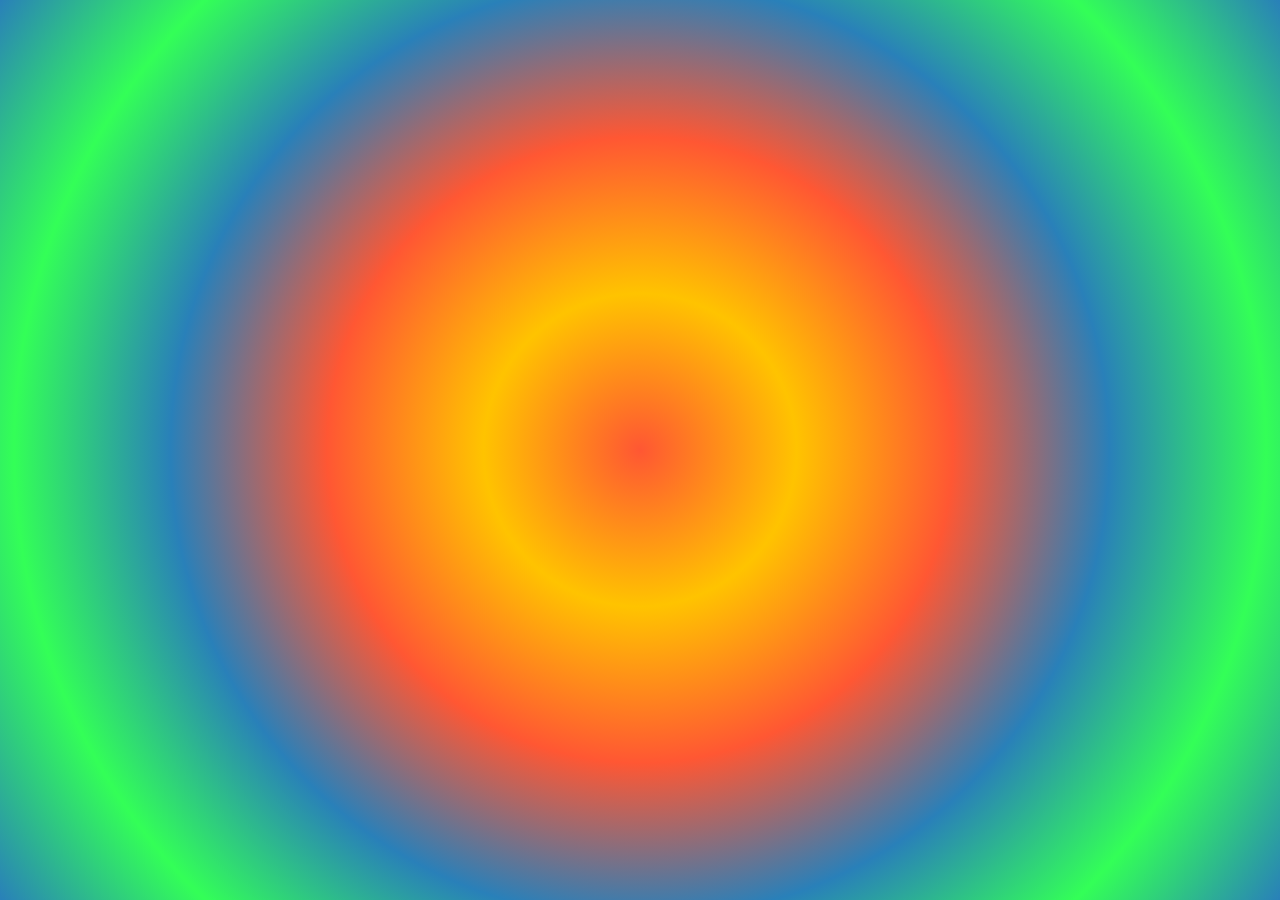
<file: gradients/index.html>
<!DOCTYPE html>
<html lang="en">
  <head>
    <meta charset="UTF-8" />
    <meta name="viewport" content="width=device-width, initial-scale=1.0" />
    <title>Gradient Style</title>
    <link rel="stylesheet" href="radial-style.css" />
    <!-- <link rel="stylesheet" href="linear-style.css" /> -->
  </head>
  <body>
    <section></section>
  </body>
</html>
</file>
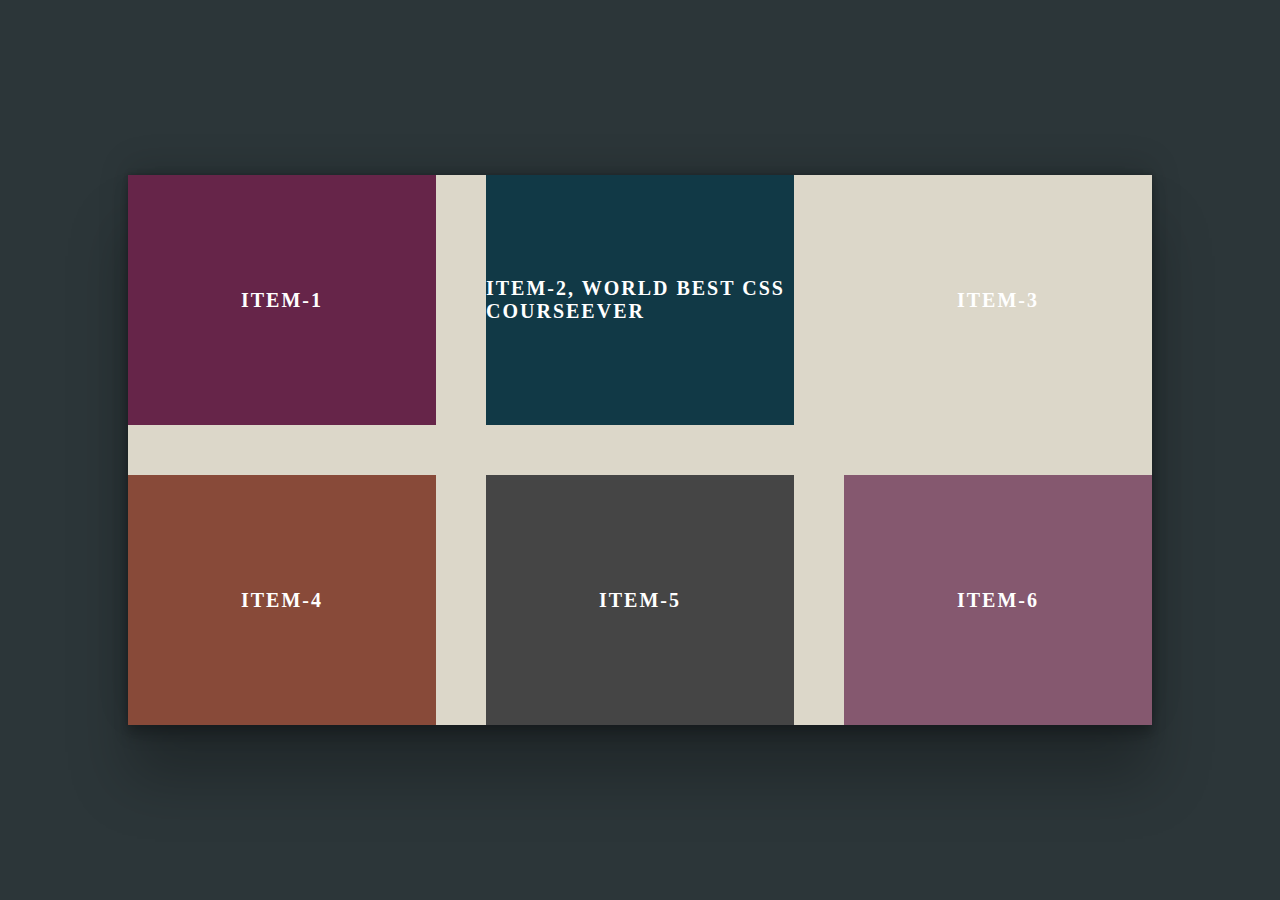
<file: grid/index.html>
<!DOCTYPE html>
<html lang="en">
  <head>
    <meta charset="UTF-8" />
    <meta name="viewport" content="width=device-width, initial-scale=1.0" />
    <title>Grid</title>
    <link rel="stylesheet" href="style.css" />
  </head>
  <body>
    <div class="grid-container">
      <div class="item item-1">item-1</div>
      <div class="item item-2">item-2, World Best CSS CourseEver</div>
      <!-- World Best CSS CourseEver -->
      <div class="item item-3--child">item-3</div>
      <div class="item item-4">item-4</div>
      <div class="item item-5">item-5</div>
      <div class="item item-6">item-6</div>
    </div>
  </body>
</html>
</file>
<file: anchor/style.css>
/** ------------------------------------- -->
/**  ANCHOR STATES STYLING IN CSS
/** ---------------------------------------- --> */

/*? 1. Link (`a:link`): This is the default state for an unvisited link. */

/*? 2. Visited (`a:visited`): This state applies to a link that the user has already visited. */

/*? 3. Hover (`a:hover`): This state triggers when the user hovers their mouse pointer over a link. */

/*? 4. Active (`a:active`): This state is triggered when the user clicks on a link. */

/*? LVHA: This acronym represents the order of link states. */

/* L for Link (:link): The default state for unvisited links.
V for Visited (:visited): The state for links that the user has already visited.
H for Hover (:hover): The state triggered when the mouse hovers over a link.
A for Active (:active): The state activated when a user clicks on a link. */

/* You can remember the order by recalling the word "LVHA," which represents the sequence of link states. This can help you remember the order and apply styles more easily in your CSS. */

* {
  margin: 0;
  padding: 0;
  box-sizing: border-box;
  font-family: "Jost";
}

body {
  background-color: #080a0c;
  color: azure;
  height: 100vh;
}

.container {
  height: 100vh;
  max-width: 1320px;
  padding: 64px 0;
  margin: 0 auto;
  display: grid;
  align-items: center;
}

.grid {
  display: grid;
  align-items: center;
  gap: 6.4rem;
}

.grid-two-column {
  grid-template-columns: repeat(2, 1fr);
}

.hero-content h1 {
  text-align: left;
  font-size: 54px;
}

.hero-content p {
  font-size: 18px;
  letter-spacing: 1px;
  margin: 2rem 0 4rem 0;
}

img {
  width: 100%;
  height: auto;
}

.hero-content a {
  color: #080a0c;
}

.hero-content a:link {
  background-color: #fff;
  display: inline-block;
  padding: 10px 32px;
  text-transform: capitalize;
  text-decoration: none;
  border-radius: 5px;
  font-size: 24px;
  font-weight: bold;
  -webkit-border-radius: 5px;
  -moz-border-radius: 5px;
  -ms-border-radius: 5px;
  -o-border-radius: 5px;
}

.hero-content a:visited {
  color: #d67e03;
}

.hero-content a:hover {
  color: #0062ff;
}

.hero-content a:active {
  color: #f31559;
}
</file>
<file: background/bg-style.css>
/** ------------------------------------- -->
/**  BACKGROUND PROPERTY IN CSS  
/** ---------------------------------------- -->

/*? background-color: Sets the background color of an element.
Example: background-color: #FF5733; */

/*? background-image: Specifies an image to be used as the background. */
/* Example: background-image: url('image.jpg'); */

/*? background-repeat: Determines how the background image repeats. */
/* Values: repeat, repeat-x, repeat-y, no-repeat.
Example: background-repeat: repeat-x; */

/*? background-position: Sets the starting position of the background image. */
/* Values: Coordinates like top left, center center, bottom right, percentages, or length values. */
/* Example: background-position: center center; */

/*? background-size: Defines the size of the background image. */
/* Values: auto, cover, contain, percentages, or length values. */
/* Example: background-size: cover; */

/*? background-attachment: Specifies if the background image scrolls with the content.; */
/* Values: scroll, fixed, local.
Example: background-attachment: fixed; */

/** ------------------------------------- -->
/**  BACKGROUND PROPERTY IN CSS3  
/** ---------------------------------------- -->

/*? background-blend-mode: Applies blending modes to the background image and color. */
/* Values: Various blending mode keywords like multiply, screen, overlay.
Example: background-blend-mode: multiply; */

body {
  width: 100%;
  height: 100vh;
  background-color: hsl(0, 0%, 94%);
  background-image: url("../images/css.png"), url("../images/hero.png");
  background-repeat: no-repeat;
  background-size: 100% 100%;
  /* background-position: left bottom; */
  /* background-blend-mode: darken; */
}

/** ------------------------------------- -->
/**  INTERVIEW QUESTIONS  
/** ---------------------------------------- -->

/*? 1: How can you set a background image for an element using CSS? */
/* You can set a background image using the background-image property, like this: */
/* background-image: url('image.jpg'); */

/*? 2: How can you make a background image cover the entire element without distortion? */
/* You can use background-size: cover; to make the background image cover the entire element while maintaining its aspect ratio. This ensures that the image fills the container without distortion. */

/*? 3: How can you apply multiple background images to a single element? */
/* background-image property and using a comma to separate them. For example: */
/* css background-image: url('image1.jpg'), url('image2.jpg'); */

/*? 4: What is the property that is used for controlling image-scroll? */
</file>
<file: basic/style.css>
/*  #ff3368; #ecfdff; */

h1 {
  color: #ff3368;
}

.para {
  color: #ff00ff;
}

#btn {
  background-color: #ff3368;
  color: #fff;
}

#btn:hover {
  background-color: black;
  color: white;
}

h1:hover {
  color: blue;
}
</file>
<file: box-model/style.css>
/** ------------------------------------- -->
/**  BOX MODEL IN CSS  (BOX SIZING)
/** ---------------------------------------- --> */

/*? The CSS Box Model consists of four main components:

1. Content: This is the innermost part of the element, which holds the actual content, such as text, images, or other HTML elements.

2. Padding: Padding is the space between the content and the element's border. It provides internal spacing within the element.
            content and border ke bix ka space ko padding 
    
3. Border: The border surrounds the padding and content, creating a visible boundary around the element. It can have a thickness, style, and color.

4. Margin: The margin is the space outside the element's border. It separates the element from other elements on the page and controls the spacing between elements. */

/** VERY VERY IMPORTANT  */

/*? CSS box-sizing is a property that controls how the total width and height of an element are calculated, including its content, padding, and border. It has two possible values: content-box (default) and border-box */

/** box-sizing: content-box: */
/*? In the default content-box value, an element's width and height are calculated based on its content area. Padding and border are added to the specified width and height.
This means that if you set the width of an element to 100 pixels, and then add 10 pixels of padding and a 2-pixel border, the element's total width will be 100 + 10 + 2 = 112 pixels. */

/**  box-sizing: border-box:
When using border-box, an element's width and height include its content, padding, and border. Padding and border are subtracted from the specified width and height.
In this case, if you set the width of an element to 100 pixels, and then add 10 pixels of padding and a 2-pixel border, the content area will be adjusted to fit within the specified 100-pixel width, and the padding and border are contained within that. */

/** ---------------------------------------- --> */

* {
  margin: 0;
  padding: 0;
  box-sizing: border-box;
}

html {
  font-family: Urbanist;
}

body {
  width: 100%;
  height: 100vh;
  background-color: hsl(0, 0%, 94%);
}

#main-heading {
  padding: 40px 0;
  font-weight: bold;
  font-size: 48px;
  color: #031721;
  text-align: center;
}

p {
  line-height: 1.6;
  letter-spacing: 1px;
  font-size: 18px;
}

/* box model css  */
.section-one {
  width: 800px;
  background-color: #0f2c59;
  color: #fff;
  border: 20px solid #337ccf;
  padding: 50px;
  margin: 0 auto;
}

/** ------------------------------------- -->
/**  NOTES + TIPS 
/** ---------------------------------------- --> */

/*? When you set the width and height properties of an element with CSS, you just set the width and height of the content area. To calculate the full size of an element, you must also add padding, borders and margins. */

/* Default behavior 👉  width = 800 + 50 + 50 + 20 + 20 + 150px + 150px  */
/* Default behavior 👉  height = 500 + 50 + 50 + 20 + 20 + 100px + 100px  */

/** ------------------------------------- -->
/** INTERVIEW QUESTIONS
/** ---------------------------------------- --> */
/*? 1: Explain what the CSS Box Model is and its components. */

/*? 2: What is the purpose of the box-sizing property in CSS? ⭐⭐ */
/* The box-sizing property controls how the total width and height of an element are calculated. The two values it can take are content-box (default) and border-box. content-box calculates the total size including padding and border, while border-box calculates the total size including only padding. */

/*? 3: How can you make an element's content box 300 pixels wide with a 10-pixel border and 20-pixel padding? */

/* section {
  width: 300px;
  border: 5px solid red;
  padding: 10px;
  box-sizing: border-box;
} */

/*? 4: How can you globally apply box-sizing: border-box; to all elements on a web page? ⭐⭐⭐*/
/*? Here comes the Universal Operator  */
</file>
<file: colors/color-style.css>
/** ------------------------------------- -->
/**  COLORS IN CSS  
/** ---------------------------------------- -->

/*? Color Properties: CSS provides several ways to define colors. You can use named colors (e.g., "red"), hexadecimal values (e.g., "#FF5733"), RGB values (e.g., "rgb(255, 87, 51)"), or HSL values. Understanding how to apply colors to text and backgrounds is essential for creating visually appealing designs. */

/** ------------------------------------ -->
/**  Notes: Colors using Various Notations
/** ------------------------------------ -->

/*? Named Colors: You can use named colors, which are predefined color keywords. */

h1 {
  color: red;
}

p {
  color: blue;
}

/*? RGB Colors: RGB (Red, Green, Blue) values allow you to define colors by specifying the amount of red, green, and blue in the color. */

h1 {
  color: red;
  color: rgb(255, 0, 0);
}

p {
  color: blue;
  color: rgb(0, 0, 255);
}

/*? RGBA Colors: RGBA is similar to RGB but includes an alpha channel for opacity control. */
/* alpha - 0 - 1 */

h1 {
  color: rgba(255, 0, 0, 1);
}

p {
  color: rgba(0, 0, 255, 0.5);
}

/*? Hexadecimal Colors: You can specify colors using hexadecimal values. */

h1 {
  color: #ff0000;
}

p {
  color: #ccc;
}

/** ------------------------------------ -->
/**  MORE ON COLORS
/** ------------------------------------ -->

/*? HSL Colors: HSL (Hue, Saturation, Lightness) values provide a way to specify colors based on their hue, saturation, and lightness. */
h1 {
  color: hsla(15, 100%, 50%, 0.944);
}

p {
  color: hsl(226, 84%, 17%);
}

/*? HSLA Colors: Similar to HSL, HSLA includes an alpha channel for opacity control. */

h1 {
  color: hsl(0, 100%, 50%, 0.5);
}

p {
  color: hsl(226, 84%, 17%, 0.8);
}

/** ------------------------------------- -->
/**  INTERVIEW QUESTIONS  
/** ---------------------------------------- -->

/*? 1: What is the difference between rgb() and rgba() color notations in CSS? */
/* rgb() notation specifies a color using the red, green, and blue channels without transparency.
rgba() notation is an extension of rgb() and includes an additional alpha channel to specify transparency. It stands for "red, green, blue, alpha.  */

/*? 2: How can you make the text color of an element fully transparent using CSS? Provide an example. */
h1 {
  /* color: rgba(255, 0, 0, 0); */
  /* color: transparent; */
}

/*? 3: How can you set the text color of an element to match the current color of another CSS property within the same element? */

.hero-section {
  color: rgb(75, 253, 35);
}

p {
  color: currentColor;
}

.hero-section > h1{
  color:currentColor;
}
/* .hero-section>h1 {
  color: transparent;
} */
</file>
<file: combinators/style.css>
/** ------------------------------------- -->
/** CSS COMBINATORS
/** ---------------------------------------- --> */

/** CSS combinators are used to define relationships between different elements in your HTML document. They allow you to target elements based on their position and hierarchy within the document structure.  */

/*? Descendant Selector (Space): Selects an element that is a descendant of another element. */

/*? Child Selector (>): Selects an element that is a direct child of another element. */

/*? Adjacent Sibling Selector (+): Selects an element that is immediately preceded by another element. */

/*? General Sibling Selector (~): Selects all elements that are siblings of another element and share the same parent. */

/*? Universal Selector (*): Selects all elements. */

* {
  margin: 0;
  padding: 0;
  box-sizing: border-box;
  font-family: "Jost";
}

body {
  color: azure;
  height: 100vh;
}

.hero-section {
  background-color: #080a0c;
}

.container {
  height: 100vh;
  max-width: 1320px;
  padding: 64px 0;
  margin: 0 auto;
  display: grid;
  align-items: center;
}

.section-elements {
  padding-bottom: 100px;
}

.section-elements .container {
  height: auto;
  background-color: #f5f5f5;
  border-radius: 10px;
  -webkit-border-radius: 10px;
  -moz-border-radius: 10px;
  -ms-border-radius: 10px;
  -o-border-radius: 10px;
  color: #080a0c;
}

.grid {
  display: grid;
  align-items: center;
  gap: 6.4rem;
}

.grid-two-column {
  grid-template-columns: repeat(2, 1fr);
}

.hero-content h1 {
  text-align: left;
  font-size: 54px;
}

.hero-content p {
  letter-spacing: 1px;
  margin: 2rem 0 4rem 0;
}

img {
  max-width: 80%;
  height: auto;
}

.hero-content a {
  background-color: #fff;
  display: inline-block;
  padding: 10px 32px;
  text-transform: capitalize;
  text-decoration: none;
  border-radius: 5px;
  font-size: 24px;
  font-weight: bold;
  -webkit-border-radius: 5px;
  -moz-border-radius: 5px;
  -ms-border-radius: 5px;
  -o-border-radius: 5px;
}

.content-1,
.content-2 {
  text-align: center;
  text-transform: capitalize;
}

li {
  list-style: none;
  font-size: 48px;
}

/** --------------------------------- */
/* Descendant Selector */
/* .content-1 ul p{
  color: indigo;
  font-size: 24px;
  font-weight: bold;
} */

/* Child Selector (>) */
/* .content-1 > ul > li{
  color: red;
} */
/* Adjacent Sibling Selector (+) */
/* .content-1 > ul > p + li{
  color: greenyellow;
} */
/* General Sibling Selector (~) */
/* .content-1 > ul > p ~ li{
  color: purple;
} */

/* .content-1 ul p {
  font-weight: bold;
  color: red;
}

.content-1 ul li {
  color: green;
}

.content-1 > ul > li {
  color: brown;
}

.content-1 ul p + li {
  color: pink;
}
*/
.content-1 ul p ~ li {
  color: purple;
}
</file>
<file: cssvariables/style.css>
/** ------------------------------------- -->
/** CSS VARIABLES
/** ---------------------------------------- --> */

/*? CSS variables, also known as CSS custom properties, allow you to define reusable values in your CSS code. They provide more flexibility and maintainability to your styles.  */

/*? 1: Declaration and Syntax: */
/* Declare a CSS variable with the -- prefix followed by a name. For example: --main-color. */
/* Assign a value to the variable using the var() function, like this: var(--main-color). */
/* Variables can store various types of values, such as colors, numbers, text, and more. */
/** --main-color: #3498db; */

/*? 2: Variable Definition: */
/*? You can define variables in various places, including at the root level, within a selector, or even inside a specific CSS rule. */
/** :root { --main-color: #3498db;  } */

/*? 3: Variable Usage: */
/* Use the var keyword */
/* .button {
  ! background-color: var(--main-color);
} */

/** ---------------------------------------- --> */

* {
  margin: 0;
  padding: 0;
  box-sizing: border-box;
  font-family: "Jost";
}

:root {
  --main-color: #0062ff;
  --supporting-color: #080a0c;
  --font-color: #fff;
  --bg-color: #080a0c;
  --btn-bg-color: #fff;
  --timepass-color: #fff;
}

body {
  background-color: var(--bg-color);
  color: var(--timepass-color);
  height: 100vh;
}

.container {
  height: 100vh;
  max-width: 1320px;
  padding: 64px 0;
  margin: 0 auto;
  display: grid;
  align-items: center;
}

.grid {
  display: grid;
  align-items: center;
  gap: 6.4rem;
}

.grid-two-column {
  grid-template-columns: repeat(2, 1fr);
}

.hero-content h1 {
  text-align: left;
  font-size: 54px;
  /* font-family: "Urbanist"; */
}

#para-id {
  color: pink;
}

.para-class {
  color: #0062ff;
}

p {
  font-size: 18px;
  letter-spacing: 1px;
  margin: 2rem 0 4rem 0;
  color: red;
}

img {
  width: 100%;
  height: auto;
}

.grid .hero-content a {
  background-color: var(--bg-color);
  border: 5px solid var(--timepass-color);
  display: inline-block;
  padding: 10px 32px;
  text-transform: capitalize;
  text-decoration: none;
  border-radius: 5px;
  font-size: 24px;
  font-weight: bold;
  -webkit-border-radius: 5px;
  -moz-border-radius: 5px;
  -ms-border-radius: 5px;
  -o-border-radius: 5px;
}

a {
  color: var(--timepass-color);
  background-color: red;
}
</file>
<file: display/style.css>
/** ------------------------------------- -->
/**  DISPLAY IN CSS  
/** ---------------------------------------- -->

/*todo  Block-Level Elements: */
/*?  display: block 👉 The block value makes the element a block-level element. Block-level elements create a new "block formatting context" and take up the full width available. They start on a new line, pushing subsequent elements below them. */

/*? New Line Start: They start on a new line in the webpage layout.
Full Width: They often take up the entire width of their container.
No Side-by-Side: They don't sit next to each other horizontally.
Common Examples: Include paragraphs, headings, lists, and containers.
Vertical Stacking: They stack on top of each other, creating a vertical layout. */

/* Use Cases:
Creating standalone elements like paragraphs, headings, divs, and dividers.
Structuring the main content of a webpage, such as articles or sections.  */

/** ------------------------------------------------------------------------------------------------------ */

/*todo Inline Elements: */

/*? display: inline  👉 The inline value makes the element an inline-level element. Inline elements only take up as much width as necessary, and they do not create a new block formatting context. Inline elements can appear on the same line as other inline elements. */

/* Inline Flow: They flow within the content and don't start on new lines.
Space-Efficient: They take up only as much width as necessary.
Side-by-Side: They can sit next to each other horizontally.
Common Examples: Include links, spans, and emphasis tags.
Text Enhancements: Often used for styling text or adding small inline elements. */

/* Use Cases:
Styling text elements like links (<a>) or spans within paragraphs.
Displaying elements side by side within a paragraph. */

/** ------------------------------------------------------------------------------------------------------ */

/*todo Inline-Block Elements: */

/*? display: inline-block 👉  The inline-block value combines aspects of both block and inline. Elements with inline-block behave like inline elements but can have dimensions (width and height) and vertical alignment. */

/* Mixed Behavior: They combine aspects of both inline and block elements.
Width and Height: You can set their dimensions (width and height).
In-Line Flow: They can sit next to each other horizontally.
Space-Efficient: They take up only as much width as necessary.
Common Examples: Used for creating custom-styled buttons, images with captions, and 

Use Cases:
Creating custom-styled buttons.
Displaying images with captions or descriptions next to them. */

/** ------------------------------------------------------------------------------------------------------ */

* {
  margin: 0;
  padding: 0;
  box-sizing: border-box;
}

html {
  font-family: Urbanist;
}

body {
  padding: 50px 100px;
  background-color: hsla(0, 0%, 94%);
}

#main-heading {
  color: #1e1403;
  text-align: left;
  font-size: 64px;
  margin-bottom: 30px;
}

p {
  width: 500px;
  margin: 0 auto;
  text-shadow: 2px 2px 5px rgba(0, 0, 0, 0.3);
  font-size: 24px;
  letter-spacing: 1.5px;
  background: linear-gradient(to right, #182848, #4b6cb7);
  box-shadow: rgba(0, 0, 0, 0.35) 0px 5px 15px;
  border-radius: 5px;
  color: #fff;
  /* -webkit-border-radius: 5px;
  -moz-border-radius: 5px;
  -ms-border-radius: 5px;
  -o-border-radius: 5px; */
  padding: 30px 20px;
  margin-bottom: 24px;
}

a {
  text-shadow: 2px 2px 5px rgba(0, 0, 0, 0.3);
  font-size: 24px;
  letter-spacing: 1.5px;
  background: linear-gradient(to right, #182848, #4b6cb7);
  box-shadow: rgba(0, 0, 0, 0.35) 0px 5px 15px;
  color: #fff;
  border-radius: 5px;
  /* width: 500px; */
  /* height: 100px; */
  padding: 15px 36px;
  border: 1px solid red;
  margin-top: 200px;
  margin-right: 30px;
  /* display: inline-block; */
  /* display: block; */
}

/* this is just to for styling th background */
p:nth-of-type(2),
a:nth-of-type(2),
.inline-block-elem:last-child {
  background: linear-gradient(to right, #514a9d, #24c6dc);
  display: none;
}

/** ------------------------------------- -->
/**  INTERVIEW QUESTIONS  
/** ---------------------------------------- -->

/*? 1: What is the main difference between display: block; and display: inline; elements in CSS? */

/*? 1: What does display: none; do to an element's accessibility? */
/* It makes the element completely inaccessible to screen readers and keyboard navigation. */

/*? 3: How do you center an element horizontally using display: block;? */
/* To center a display: block; element horizontally, you can set its left and right margins to auto. */

/*? 4: What is the default behavior of display: inline; elements with regard to margin and padding? */
/* display: inline; elements don't respect top and bottom margins or padding, only left and right. Also width and height is not accepted */

/*? 5: How can you make an inline element like a link or a span act like a block-level element? ⭐⭐*/
/* You can apply display: block; or display: inline-block; to make an inline element behave like a block-level element. */

/*? 6: What is the impact of applying display: block; to an anchor <a> element? */
/* Applying display: block; to an anchor element allows you to set its width, height, and apply padding or margin. This is often used for creating custom-styled buttons. */
</file>
<file: filters/style.css>
/** ------------------------------------- -->
/** FILTERS - CSS3
/** ---------------------------------------- --> */

/*? CSS filters are a set of graphical effects that can be applied to HTML elements to modify their appearance. Filters can alter properties like color, brightness, contrast, and more. */

/** Commonly Used Filter Functions: */

/*? grayscale(): Converts the element to grayscale. A value of 1 (or 100%) means fully grayscale. */
/* filter: grayscale(0.5); 50% grayscale */

/*? blur(): Applies a blur effect to the element. The value determines the amount of blur. */
/* filter: blur(5px); 5 pixels of blur */

/*? brightness(): Adjusts the brightness of the element. Values greater than 1 increase brightness, and values less than 1 decrease it. */
/* filter: brightness(1.5); 150% brightness */

/*? contrast(): Adjusts the contrast of the element. Similar to brightness(), values greater than 1 increase contrast, and values less than 1 decrease it. */
/* filter: contrast(0.8); 80% contrast */

/*? saturate(): Increases or decreases the saturation of the element. Values greater than 1 increase saturation, and values less than 1 desaturate it. */
/* filter: saturate(2); Double saturation */

/*? hue-rotate(): Rotates the hues of the element. Values are in degrees. */
/* filter: hue-rotate(90deg); 90-degree hue rotation */

/*? invert(): Inverts the colors of the element. A value of 1 (or 100%) inverts completely. */
/* filter: invert(0.7); 70% color inversion */

/*? opacity(): Adjusts the opacity (transparency) of the element. Values range from 0 (completely transparent) to 1 (completely opaque). */
/* filter: opacity(0.5); 50% opacity */

/*? sepia(): Applies a sepia tone effect to the element. A value of 1 (or 100%) is full sepia. */
/* filter: sepia(0.7); 70% sepia effect */

/** ------------------------------------- -->
/** IMPORTANT TIPS - FILTERS - CSS3
/** ---------------------------------------- --> */

/* CSS filters can be combined by separating them with spaces.
Filters can be applied to images, backgrounds, and even entire sections of a webpage.
Experiment with filter values to create unique visual effects.
Be cautious with excessive use of filters, as they can significantly alter the appearance of elements. */

/** ---------------------------------------- --> */

* {
  margin: 0;
  padding: 0;
  box-sizing: border-box;
}

html {
  font-family: "Urbanist";
}

section {
  width: 100%;
  height: 100vh;
  background-color: hsl(0, 0%, 94%);
  display: grid;
  place-items: center;
}

img {
  width: 50%;
  border-radius: 20px;
  -webkit-border-radius: 20px;
  -moz-border-radius: 20px;
  -ms-border-radius: 20px;
  -o-border-radius: 20px;
  box-shadow: rgba(0, 0, 0, 0.16) 0px 10px 36px 0px,
    rgba(0, 0, 0, 0.06) 0px 0px 0px 1px;
  /*-webkit-filter: opacity(1);
  */
  /* filter: blur(3px) grayscale(0.5) contrast(1.2);
  -webkit-filter: blur(3px) grayscale(0.5) contrast(1.2); */

  /* blue takes pixel only */
  /* filter: blur(1px); */

  /* filter: grayscale(0.4);
  filter: grayscale(100%); */

  /* filter: contrast(0.5);
  filter: contrast(150%); */

  /* filter: opacity(0.5);
  filter: opacity(90%); */

  /* filter: saturate(150%) */
}

/** ------------------------------------- -->
/** INTERVIEW QUESTIONS
/** ---------------------------------------- --> */

/*? 1: What are CSS filters, and why are they used? */
/* CSS filters are visual effects applied to HTML elements to modify their appearance. They are used to change properties like color, brightness, contrast, etc., without altering the underlying content. */

/*? 2: How can you create a blur effect on an element using CSS filters? */
/* The blur() filter function is used for blurring. You can specify the blur amount in pixels, like filter: blur(5px);. */

/*? 3: How can you combine multiple filters to create complex effects? */
/* You can apply multiple filter functions to an element, separating them with spaces. For example: filter: blur(3px) grayscale(0.5) contrast(1.2). */
</file>
<file: final_project/css/style.css>
/* base rule  */

* {
  margin: 0;
  padding: 0;
  box-sizing: border-box;
  font-family: "Urbanist", sans-serif;
}

html {
  font-size: 62.5%;
  /* 1rem = 10px  */
  /* scroll-behavior: smooth; */
  /* scroll-snap-type: Y proximity; */
}

h1,
h2,
h3,
h4,
h5,
h6 {
  font-family: "Poppins", sans-serif;
}

p,
li,
a,
label {
  font-family: "Urbanist", sans-serif;
  font-size: 1.8rem;
  letter-spacing: 0.1rem;
  font-weight: 400;
  color: var(--para-color);
  line-height: 1.5;
}

a {
  text-decoration: none;
}

li {
  list-style: none;
}

/* theme */

:root {
  --main-color: #0062ff;
  --supporting-color: #ebf3fe;
  --font-color: #424242;
  /* --bg-color: #ffffff; */
  --bg-color: #f7fcff;
  --heading-color: #000a19;
  --hero-heading-color: #003b99;
  --white-color: #ffffff;
  --para-color: #504e4d;
  --bnt-hover-bg-color: #003b99;
  --btn-box-shadow: rgba(100, 100, 111, 0.2) 0px 7px 29px 0px;
  --footer-bg-color: #040d12;
}

/* layout */

section {
  scroll-snap-align: center;
}

.container {
  max-width: 142rem;
  margin: 0 auto;
  padding: 9.6rem 2.4rem;
}

/* .section-about .container:first-child,
.section-blog .container:first-child,
.section-course .container:first-child,
.section-contact--homepage .container:first-child,
.section-why--choose .container:first-child,
.section-contact .container:first-child {
  padding: 6.4rem 0 2.4rem 0;
} */

:is(
    .section-about,
    .section-blog,
    .section-contact,
    .section-course,
    .section-why--choose,
    .section-contact--homepage
  )
  .container:first-child {
  padding: 6.4rem 2.4rem 2.4rem 2.4rem;
}

.grid {
  display: grid;
}

.grid-two--cols {
  grid-template-columns: repeat(2, 1fr);
}

.grid-three--cols {
  grid-template-columns: repeat(3, 1fr);
}

.grid-four--cols {
  grid-template-columns: repeat(4, 1fr);
}

/* module / reusable  */

.section-common-heading {
  font-size: 3.2rem;
  font-weight: 700;
  text-transform: capitalize;
}

.section-common-subheading {
  color: var(--heading-color);
}

.section-common--title {
  font-size: 2rem;
  margin: 2.4rem 0 1.2rem 0;
}

.fa-solid {
  padding: 2.4rem;
  background-color: var(--supporting-color);
  font-size: 2.4rem;
  border-radius: 50%;
  -webkit-border-radius: 50%;
  -moz-border-radius: 50%;
  -ms-border-radius: 50%;
  -o-border-radius: 50%;
  color: var(--hero-heading-color);
}

.btn {
  display: inline-block;
  padding: 1.2rem 3.2rem;
  background-color: var(--main-color);
  color: var(--white-color);
  border-radius: 0.6rem;
  -webkit-border-radius: 0.6rem;
  -moz-border-radius: 0.6rem;
  -ms-border-radius: 0.6rem;
  -o-border-radius: 0.6rem;
}

/* states  */

.btn:hover {
  background-color: var(--bnt-hover-bg-color);
  cursor: pointer;
  box-shadow: var(--btn-box-shadow);
}

/***** navbar Section *****/

.section-navbar {
  width: 100%;
  box-shadow: rgba(0, 0, 0, 0.05) 0px 6px 24px 0px,
    rgba(0, 0, 0, 0.08) 0px 0px 0px 1px;
}

.section-navbar .container {
  display: flex;
  justify-content: space-between;
  align-items: center;
  padding: 1.8rem 2.4rem;
}

.section-navbar .navbar ul {
  display: flex;
  gap: 3.2rem;
  /* text-transform: capitalize; */

  & li a {
    color: var(--heading-color);
    text-transform: uppercase;
    font-weight: 600;
    font-size: 1.6rem;
    display: inline-block;
    position: relative;

    &::after {
      content: "";
      position: absolute;
      bottom: -0.3rem;
      left: 0;
      width: 0%;
      border-bottom: 0.2rem solid var(--main-color);
      transition: all 0.3s linear;
      -webkit-transition: all 0.3s linear;
      -moz-transition: all 0.3s linear;
      -ms-transition: all 0.3s linear;
      -o-transition: all 0.3s linear;
    }
  }

  & li a:hover:after {
    width: 100%;
  }
}

/***** End navbar Section *****/

/*****  hero Section *****/

main {
  position: relative;
  background-image: linear-gradient(
    to top right,
    #3d86fa,
    #4484fb,
    #679eff,
    #b3d2ff,
    #ebf3fe
  );
}

.custom-shape-divider-bottom-1696162272 {
  position: absolute;
  bottom: 0;
  left: 0;
  width: 100%;
  overflow: hidden;
  line-height: 0;
  transform: rotate(180deg);
}

.custom-shape-divider-bottom-1696162272 svg {
  position: relative;
  display: block;
  width: calc(100% + 1.3px);
  height: 12rem;
}

.custom-shape-divider-bottom-1696162272 .shape-fill {
  fill: #ffffff;
}

.section-hero .grid {
  align-items: center;
  gap: 6.4rem;

  & .hero-subheading {
    text-transform: uppercase;
    letter-spacing: 0.2rem;
    font-size: 1.7rem;
    word-spacing: 0.2rem;
    color: var(--hero-heading-color);
    font-weight: 700;
  }

  & .hero-heading {
    font-size: 5.8rem;
    line-height: 1.5;
    font-family: "Jost";
    color: var(--hero-heading-color);
    font-weight: 900;
  }

  & .hero-para {
    color: var(--white-color);
    margin: 2rem 0 4.2rem 0;
  }
}

.section-hero--image img {
  width: 100%;
  height: auto;
  transform: scaleX(-1);
  -webkit-transform: scaleX(-1);
  -moz-transform: scaleX(-1);
  -ms-transform: scaleX(-1);
  -o-transform: scaleX(-1);
}

/***** End  hero Section *****/

/***** about Section *****/

.section-about .grid {
  gap: 6.4rem;
}

.section-about .about-div {
  text-align: center;
}

.section-about img {
  padding: 2.4rem;
  background-color: var(--supporting-color);
  width: 15rem;
  height: auto;
  border-radius: 50%;
  -webkit-border-radius: 50%;
  -moz-border-radius: 50%;
  -ms-border-radius: 50%;
  -o-border-radius: 50%;
  transition: all 0.3s linear;
  -webkit-transition: all 0.3s linear;
  -moz-transition: all 0.3s linear;
  -ms-transition: all 0.3s linear;
  -o-transition: all 0.3s linear;
}

.icon:hover > img {
  transform: rotate(360deg);
  -webkit-transform: rotate(360deg);
  -moz-transform: rotate(360deg);
  -ms-transform: rotate(360deg);
  -o-transform: rotate(360deg);
  /* rotate: 360deg; */
  background: linear-gradient(to right, #0575e6, #021b79);
}

/***** End about Section *****/

/***** course Section *****/

.section-course {
  background-color: var(--bg-color);
}

.section-course .grid {
  gap: 3.2rem;
}

.section-course .course-div {
  padding: 3.2rem;
}

.section-course .course-div:hover {
  box-shadow: var(--btn-box-shadow);
}

.course-div:nth-child(2) .icon .fa-solid {
  color: #68bf9b;
  background-color: #e7f6ef;
}

.course-div:nth-child(3) .icon .fa-solid {
  color: #ff8b52;
  background-color: #fbebe8;
}

.course-div:nth-child(4) .icon .fa-solid {
  color: #183d3d;
  background-color: #ccf7f7;
}

.course-div:nth-child(5) .icon .fa-solid {
  color: #d988b9;
  background-color: rgb(247, 223, 238);
}

.course-div:nth-child(6) .icon .fa-solid {
  color: #ff9b50;
  background-color: #f6dfce;
}

.course-div:nth-child(7) .icon .fa-solid {
  color: #1450a3;
  background-color: #dce9fa;
}

/***** End course Section *****/

/*****  why choose  Section *****/

.section-why--choose .grid {
  gap: 9.6rem;
}

.why-choose--div {
  margin-top: 3.2rem;
}

.section-why--choose .text-align--right .why-choose--div {
  /* text-align: right; */
  display: flex;
  flex-direction: column;
  justify-content: start;
  align-items: end;
  text-align: right;
}

.common-text--highlight {
  width: 6rem;
  aspect-ratio: 1;
  background-color: var(--supporting-color);
  color: var(--main-color);
  display: flex;
  justify-content: center;
  align-items: center;
  font-size: 2.4rem;
  font-weight: 700;
  border-radius: 50%;
  -webkit-border-radius: 50%;
  -moz-border-radius: 50%;
  -ms-border-radius: 50%;
  -o-border-radius: 50%;
}

.choose-center--div img {
  width: 90%;
  height: auto;
}

.choose-center--div,
figure {
  display: flex;
  justify-content: center;
  align-items: center;
  position: relative;
}

.choose-center--div figure:before,
.choose-center--div figure::after {
  content: "";
  position: absolute;
  top: 50%;
  left: 50%;
  transform: translate(-50%, -50%);
  -webkit-transform: translate(-50%, -50%);
  -moz-transform: translate(-50%, -50%);
  -ms-transform: translate(-50%, -50%);
  -o-transform: translate(-50%, -50%);
  background-color: var(--main-color);
  width: 45rem;
  /*aspect-ratio: 1;
  */
  height: 45rem;
  border-radius: 50%;
  -webkit-border-radius: 50%;
  -moz-border-radius: 50%;
  -ms-border-radius: 50%;
  -o-border-radius: 50%;
  z-index: -1;
}

.choose-center--div figure::before {
  animation: circle 5s linear infinite;
  -webkit-animation: circle 5s linear infinite;
}

@keyframes circle {
  0% {
    background-color: #b3d0ff;
  }
  25% {
    background-color: #80b1ff;
  }
  50% {
    background-color: #4d91ff;
  }
  75% {
    background-color: #99c0ff;
  }
  100% {
    background-color: #3381ff;
  }
}

.choose-center--div figure::after {
  width: 50rem;
  height: 50rem;
  background-color: transparent;
  z-index: -2;
  border: 0.5rem solid var(--supporting-color);
}

/***** End  why choose  Section *****/

/***** blog Section *****/

.section-blog {
  background-color: var(--bg-color);

  & .grid {
    gap: 6.4rem;
  }

  & .blog {
    box-shadow: var(--btn-box-shadow);
    transition: scale 0.3s linear;

    -webkit-transition: scale 0.3s linear;
    -moz-transition: scale 0.3s linear;
    -ms-transition: scale 0.3s linear;
    -o-transition: scale 0.3s linear;

    &:hover {
      scale: 1.1;
    }

    & .blog-content {
      padding: 1.4rem 2.4rem 2.4rem;
    }
  }

  & img {
    width: 100%;
    height: auto;
  }

  & .blog-date {
    display: flex;
    justify-content: space-between;
    margin-top: 1.6rem;
    font-size: 1.4rem;

    & .fa-solid {
      background-color: transparent;
      padding: 0;
    }
  }

  & .section-common--title {
    margin-top: 0.8rem;
  }
}

/***** End blog Section *****/

/*****  contact home Section *****/

.section-contact--homepage {
  width: 60%;
  min-height: 30rem;
  margin: 0 auto;
  box-shadow: rgba(60, 64, 67, 0.3) 0px 1px 2px 0px,
    rgba(60, 64, 67, 0.15) 0px 2px 6px 2px;
  /* margin-bottom: 5rem; */
  border-radius: 0.2rem;
  -webkit-border-radius: 0.2rem;
  -moz-border-radius: 0.2rem;
  -ms-border-radius: 0.2rem;
  -o-border-radius: 0.2rem;
  padding: 0 3.2rem;
  position: relative;
  bottom: -15rem;
  z-index: 1;
  /* margin-bottom: -15rem; */
  background-color: var(--white-color);
  /* z-index: 1; */

  & .grid {
    align-items: center;
    gap: 6.4rem;
  }
}

.contact-title {
  font-size: 3.8rem;
  line-height: 1.2;
}

.contact-content p {
  margin: 1.2rem 0 2.4rem 0;
}

.section-contact--homepage a {
  color: var(--white-color);
  text-transform: capitalize;
}

.section-contact--homepage .fa-solid {
  padding: 0;
  color: var(--white-color);
  background-color: var(--main-color);
}

.section-contact--homepage img {
  width: 90%;
  height: auto;
}

/***** End  contact home Section *****/

/***** actual contact page Section *****/

.section-contact {
  & .grid {
    align-items: center;
    gap: 6.4rem;
  }
}

.mb-3 {
  margin-bottom: 3.2rem;
}

label {
  display: block;
  text-transform: capitalize;
}

.contact-content .grid {
  gap: 6.4rem;
}

input,
textarea {
  width: 100%;
  padding: 1.4rem 2.4rem;
  font-size: 1.7rem;
  letter-spacing: 0.1rem;
}

::placeholder {
  font-size: 1.6rem;
  letter-spacing: 0.1rem;
}

.btn-submit {
  font-size: 1.8rem;
  border: none;
  text-transform: capitalize;
}

input:focus-visible,
textarea:focus-visible {
  outline: 0.1rem solid var(--bnt-hover-bg-color);
}

/***** End actual contact page Section *****/

/***** footer Section *****/

footer {
  background-color: var(--footer-bg-color);
  padding-top: 15rem;
}

footer * {
  color: var(--white-color);
}

footer .grid {
  text-align: right;
}

.footer-subheading {
  font-size: 2.2rem;
  font-weight: 700;
}

.footer-1--div p {
  margin: 1rem 0 3.2rem 0;
}

.footer-1--div {
  text-align: left;

  & .social-footer--icons {
    display: flex;
    gap: 2.4rem;

    & .fa-brands {
      width: 5rem;
      aspect-ratio: 1;
      background-color: var(--supporting-color);
      color: var(--bnt-hover-bg-color);
      border-radius: 50%;
      -webkit-border-radius: 50%;
      -moz-border-radius: 50%;
      -ms-border-radius: 50%;
      -o-border-radius: 50%;
      /*display: grid;
      place-items: center;
      */
      display: flex;
      justify-content: center;
      align-items: center;
      transition: all 0.3s linear;

      -webkit-transition: all 0.3s linear;
      -moz-transition: all 0.3s linear;
      -ms-transition: all 0.3s linear;
      -o-transition: all 0.3s linear;

      &:hover {
        color: var(--supporting-color);
        background-color: var(--bnt-hover-bg-color);
        rotate: 360deg;
      }
    }
  }
}

/* footer .footer-1-div .footer-social--icons {
  display: flex;
  gap: 2.4rem;
}

footer .footer-1-div .fa-brands {
  font-size: 3rem;
  padding: 0;
  width: 5rem;
  aspect-ratio: 1;
  display: flex;
  justify-content: center;
  align-items: center;
  transition: all 0.3s linear;
}

footer .footer-1-div .fa-brands:hover {
  background-color: var(--bnt-hover-bg-color);
  color: var(--supporting-color);
  cursor: pointer;
  rotate: 360deg;
} */

/***** End footer Section *****/

/***** scrollbar Section *****/

/* width */
::-webkit-scrollbar {
  width: 1rem;
}

/* Track */
::-webkit-scrollbar-track {
  background: var(--supporting-color);
}

/* Handle */
::-webkit-scrollbar-thumb {
  background: var(--main-color);
  border-radius: 50px;
}

/* Handle on hover */
::-webkit-scrollbar-thumb:hover {
  background: var(--heading-color);
}

/***** End scrollbar Section *****/

/*? scroll animation and scroll snap  */

/***** media queries Section *****/

/* @media (max-width: 1380px) { */
@media (width <= 1400px) {
  html {
    font-size: 56.25%;
    /* 1rem = 9px  */
  }

  .section-hero img {
    width: 90%;
  }
}

@media (width <= 1220px) {
  html {
    font-size: 54%;
    /* 1rem = 9px  */
  }

  :is(
      .section-about,
      .section-blog,
      .section-course,
      .section-contact--homepage,
      .section-why--choose
    )
    .grid {
    gap: 6.4rem;
  }
}

@media (width <= 1100px) {
  :is(.section-course, .section-blog) .grid-four--cols {
    grid-template-columns: repeat(auto-fit, minmax(250px, 1fr));
  }

  .section-why--choose {
    & .choose-left--div {
      order: 2;
    }

    & .choose-right--div {
      order: 3;
    }

    & .choose-center--div {
      order: 1;

      & figure::before {
        width: 0;
        height: 0;
        background-color: transparent;
        padding: 0;
      }

      & figure::after {
        width: 0;
        height: 0;
        background-color: transparent;
        padding: 0;
      }
    }
  }
}

@media (width <= 998px) {
  .section-hero {
    height: auto;
    padding-bottom: 5rem;

    & .grid-two--cols {
      grid-template-columns: 1fr;

      & .section-hero--content {
        order: 2;
      }

      & .section-hero--image {
        order: 1;

        & img {
          width: 50%;
        }
      }
    }
  }

  .section-about .about-div {
    text-align: left;
  }

  footer .grid-four--cols {
    grid-template-columns: repeat(3, minmax(100px, 1fr));
    text-align: left;

    & .footer-1--div {
      grid-row: 2 / 3;
      grid-column: 1 / -1;
      margin-top: 6.4rem;
    }
  }
}

@media (width <= 768px) {
  .grid-two--cols,
  .grid-three--cols {
    grid-template-columns: 1fr;
  }

  .section-navbar .container {
    display: flex;
    flex-direction: column;

    & .navbar ul {
      gap: 2.4rem;
    }

    & .navbar-brand {
      text-align: center;
      margin-bottom: 2.4rem;
    }
  }

  .section-hero .grid .hero-heading {
    font-size: 3.8rem;
  }

  .section-why--choose {
    & img {
      width: 30%;
    }

    & .grid {
      gap: 1.4rem;
    }

    & .text-align--right .why-choose--div {
      align-items: start;
      text-align: left;
    }
  }

  .section-contact--homepage .btn {
    display: block;
    text-align: center;
  }

  .contact-title {
    font-size: 2.4rem;
  }
  :is(.section-contact--homepage) .container:first-child {
    padding: 6.4rem 0rem 2.4rem 0rem;
  }
}

/***** End media queries Section *****/
</file>
<file: flexbox/style.css>
/** ------------------------------------- -->
/**  FLEXBOX IN CSS
/** ---------------------------------------- --> */

/*? Flexbox is a one-dimensional layout model that helps you distribute space along a single axis (either horizontally or vertically) in a flexible and efficient way. It allows you to align and distribute elements within a container, making it easier to create complex layouts without using floats or positioning.  */

/** ----------- Flex Container Properties (Parent) ----------- */

/*? 1:  Flex Container (display: flex;):
To create a flexbox layout, you need a flex container. Apply display: flex; to the container element.
.flex-container {
  display: flex;
} */

/*? 2: Flex Items:
Elements inside the flex container are called flex items.
Flex items can be aligned and distributed along the main axis (horizontal or vertical). */

/*? 3: Main Axis and Cross Axis:
/** In a flex container,  one axis is considered the main axis, and the other is the cross axis. You can set the main axis to be either horizontal (row) or vertical (column). */

/*? Flex Direction (flex-direction): Use flex-direction to specify the direction to either main axis or cross-axis.
Values: row, row-reverse, column, column-reverse.
.flex-container {
  flex-direction: row; /* Horizontal main axis (default) 
} */

/*? if the flex-direction:row then horizontal will be main-axis 
if flex-direction:column the vertical part will be main-axis and horizontal axis become the cross axis  */

/*? Items display in a row (the flex-direction property's default is row). */

/*? 4: Justify Content (justify-content): justify-content aligns flex items along the main axis.
Values include flex-start, flex-end, center, space-between, and space-around. */

/*? 5: Align Items (align-items):
align-items aligns flex items along the cross axis.
Values include flex-start, flex-end, center, stretch, and baseline. */

/*? 6: flex-wrap:
- Specifies whether flex items should wrap to the next line when they overflow the container.
/** - Values: nowrap (default), wrap, wrap-reverse. */

/*? 7: align-content:
- Aligns multiple lines of flex items when there is extra space along the cross axis.
- Values: flex-start, flex-end, center, space-between, space-around, stretch. */

/** ------------- Flex Item Properties (children) ------------ */
/*? a. order:
- Determines the order in which a flex item appears relative to other flex items within the container.
- Lower values come first. */

/*? b. flex-grow:
- Specifies how much a flex item should grow to fill available space along the main axis.
- Default value is 0, meaning it won't grow. */

/*? c. flex-shrink:
- Specifies how much a flex item should shrink when there isn't enough space along the main axis.
- Default value is 1, meaning it will shrink. */

/*? d. flex-basis:
- Defines the initial size of a flex item along the main axis.
- Default value is auto, which means the item's size is determined by its content. */

/*? e. flex (Shorthand for flex-grow, flex-shrink, and flex-basis):
- Combines the three flex item properties in one declaration. */

/** ---------- Alignment Properties (Self) ---------------- */

/*? a. align-self:
- Overrides the align-items property for an individual flex item.
- Allows you to align a single item differently from others. */

* {
  padding: 0;
  margin: 0;
  box-sizing: border-box;
}
html {
  font-size: 62.5%;
  font-family: "Urbanist", sans-serif;
}

body {
  display: grid;
  place-items: center;
  background-color: hsl(0, 0%, 96%);
}

#main-heading {
  font-size: 6.2rem;
  color: #1e1403;
  margin: 3rem 0;
}

.flex-container {
  width: 60%;
  height: auto;
  padding: 50px 0;
  margin: 0 auto;
  box-shadow: rgba(0, 0, 0, 0.16) 0px 1px 4px, rgb(51, 51, 51) 0px 0px 0px 3px;
  background: linear-gradient(to right, #514a9d, #24c6dc);
  color: #fff;

  /* flexbox container properties */
  display: flex;
  /* flex-direction: row-reverse; */
  /* flex-direction: column-reverse; */
  flex-direction: row;
  /* justify-content: center; */
  /* justify-content: space-between; */
  justify-content: center;
  align-items: start;
  gap: 20px;

  flex-wrap: wrap;
  align-content: center;
}

.item {
  min-width: 200px;
  height: 100px;
  /* aspect-ratio: 1; */
  background-image: linear-gradient(to right top, #004d7a, #00bf72, #a8eb12);
  box-shadow: rgba(0, 0, 0, 0.16) 0px 1px 4px, rgb(51, 51, 51) 0px 0px 0px 3px;
  font-size: 24px;
  flex: 1;
}

.item-2 {
  /* flex-grow: 1; */
  /* flex-shrink: 1; */
  /* align-self: center; */
}

.item-3 {
  /* flex-basis: 200px; */
}

/** ------------------------------------- -->
/**  INTERVIEW QUESTIONS IN CSS
/** ---------------------------------------- --> */

/*? 1: How do you center a div or text both horizontally and vertically using Flexbox? ⭐⭐⭐⭐⭐ */
/* To center items horizontally, you can use justify-content: center; on the flex container. */
/* To center items vertically, you can use align-items: center; on the flex container. */

/* .item {
    width: 100px;
    height: 100px;
    background-image: linear-gradient(to right top, #004d7a, #00bf72, #a8eb12);
    box-shadow: rgba(0, 0, 0, 0.16) 0px 1px 4px, rgb(51, 51, 51) 0px 0px 0px 3px;
    display: grid;
    place-items: center;
    font-size: 2rem;
    text-transform: uppercase;
    font-weight: bold;
    padding: 0 1.6rem;
    flex: auto;
  } */

/* Here I will show them first how to center the text inplace of grid  */
/* then delete the 3 div and let it be one and centering that div  */

/*? 2: How do you reorder flex items without changing their HTML structure? */
/* You can use the order property on flex items. Lower values move items to the beginning of the container, while higher values move items to the end. */

/*? 3: Create a vertical navigation menu using Flexbox where the menu items are centered both horizontally and vertically within the container. */
/* <div class="menu">
  <div class="menu-item">Home</div>
  <div class="menu-item">About</div>
  <div class="menu-item">Services</div>
</div> */
/* .menu {
  display: flex;
  flex-direction: column;
  justify-content: center;
  align-items: center;
  padding: 20px 0;
} */
</file>
<file: font/style.css>
/** ------------------------------------- -->
/**  FONT PROPERTIES IN CSS  
/** ---------------------------------------- -->

/*? Font Family:- The `font-family` property allows you to specify the font used for text. */

/*? Font Size:- The `font-size` property controls the size of text. */
/* - You can use various units like pixels (`px`), ems (`em`), percentages (%), or keywords (e.g., `small`, `medium`, `large`) to set the size. */

/*? Font Weight:- The `font-weight` property defines the thickness of text characters, ranging from `100` (thin) to `900` (bold). */

/*? Font Style:- The `font-style` property allows you to apply styles like italic to text. */
/* - Common values include `normal` (default), `italic`, and `oblique`. */

/*? Font Variant:- The `font-variant` property is used to control the appearance of text characters by modifying their variant forms. */
/* value: normal, small-caps */

@import url("https://fonts.googleapis.com/css2?family=Jost:wght@300;400;500;700&family=Poppins:wght@200;300;400;600&family=Quicksand:wght@300;400;500;600;700&family=Urbanist:wght@300;400;500;600;700;800;900&display=swap");

@font-face {
  font-family: "thapaFont";
  src: url("./font/Fortune.otf") format("OpenType");
}

body {
  background-color: hsl(0, 0%, 94%);
  display: grid;
  place-items: center;
}

.hero-section {
  width: 50%;
}

h1 {
  font-family: Georgia, "Times New Roman", Times, serif;
  font-family: "Urbanist", sans-serif;
  font-family: "thapaFont", "Urbanist", sans-serif;
  font-size: 54px;
  font-weight: 900;
  font-style: italic;
  font-variant: small-caps;
}

p {
  font-family: "Urbanist", sans-serif;
  font-size: 20px;
  font-weight: 300;
}

a {
  font-family: "Urbanist", sans-serif;
  font-size: 20px;
}

/** ------------------------------------- -->
/**  Interview Question + CSS3 Property
/** ---------------------------------------- -->

/*? 1: How to add custom fonts in CSS? */
/* To add custom fonts in CSS, you can use the @font-face rule, which allows you to define and include custom fonts in your web pages.  */

/*? 2: What is fallback fonts? Why is it important to include fallback fonts in your CSS font stack, and how do you specify them? */
/* Including fallback fonts in your CSS font stack is important for ensuring that text remains legible on a variety of devices and browsers. If the preferred font is not available on a user's device, the browser will attempt to use the fallback fonts you specify. This helps maintain a consistent and readable design. */

/* font-family: "Preferred Font", Fallback1, Fallback2, sans-serif; */

/** ------------------------------------- -->
/**  Notes + Tips
/** ---------------------------------------- -->

/*? Common font formats and their corresponding format values are: */
/* TrueType Font (.ttf): format('truetype') or format('opentype')
WOFF Font (.woff): format('woff')
WOFF2 Font (.woff2): format('woff2')
Embedded OpenType Font (.eot): format('embedded-opentype')
SVG Font (.svg): format('svg')  */
</file>
<file: gradients/radial-style.css>
/** ------------------------------------- -->
/**  RADIAL GRADIENTS
/** ---------------------------------------- --> */

/*? The radial-gradient() function sets a radial gradient as the background image.

A radial gradient is defined by its center.

To create a radial gradient you must define at least two color stops. */

* {
  margin: 0;
  padding: 0;
  box-sizing: border-box;
}

section {
  width: 100%;
  height: 100vh;
  /* background-image: radial-gradient(circle, red 20%, yellow 40%, green 40%); */
  /* background-image: repeating-radial-gradient(#ff5733, #ffc300, #a8df8e 250px); */
  background: radial-gradient(
    circle,
    #ff5733 0%,
    #ffc300 20%,
    #ff5733 40%,
    #2980b9 60%,
    #33ff57 80%,
    #2980b9 100%
  );
}

/*? Differently Spaced Color Stops */
/* background-image: radial-gradient(red 30%, yellow 60%, green 10%); */

/*? Set the Shape */
/* The shape parameter defines the shape. It can take the value circle or ellipse. The default value is ellipse. */

/**-----------------------
/** Interview Question  
/** ----------------------- */

/*? 1: create a repeating radial gradient in CSS? */
/* background-image: repeating-radial-gradient(#ff5733, #ffc300 , #A8DF8E ); */

/*? 2: Create a CSS-only radial gradient that creates a circular pattern of colors with smooth transitions between them. */
/* background: radial-gradient(
    circle at center,
    #ff5733 0%,
    #ffc300 20%,
    #ff5733 40%,
    #2980b9 60%,
    #33ff57 80%,
    #2980b9 100%
  ); */
</file>
<file: gradients/linear-style.css>
/** ------------------------------------- -->
/**  LINEAR GRADIENTS
/** ---------------------------------------- --> */

/*? The linear-gradient() CSS function creates an image consisting of a progressive transition between two or more colors along a straight line */

* {
  margin: 0;
  padding: 0;
  box-sizing: border-box;
}

section {
  width: 100%;
  height: 100vh;
  /* background-image: linear-gradient(red, yellow); */
  /* background-image: linear-gradient(to left, red, yellow); */
  /* background-image: linear-gradient(to top, red, yellow); */
  /* background-image: linear-gradient(90deg, red, yellow); */
  /* background-image: linear-gradient(270deg, red, yellow); */
  /* background-image: linear-gradient(to top, red, green); */
  /* background-image: linear-gradient(
    to right,
    rgba(255, 0, 0, 0.5),
    rgba(255, 0, 0, 0.5)
  ); */
  /* background-image: linear-gradient(
    to right top,
    #051937,
    #004d7a,
    #008793,
    #00bf72,
    #a8eb12
  ); */
  /* background-image: repeating-linear-gradient(45deg, #d2e0fb, #79ac78 50px); */
  /* background-image: repeating-linear-gradient(45deg, red, orange 300px); */
  background-image: linear-gradient(
      to right top,
      rgba(5, 25, 55, 0.6),
      rgba(0, 77, 122, 0.6),
      rgba(0, 135, 147, 0.6),
      rgba(0, 191, 114, 0.6),
      rgba(168, 235, 18, 0.6)
    ),
    url("https://images.pexels.com/photos/3888151/pexels-photo-3888151.jpeg?auto=compress&cs=tinysrgb&w=1260&h=750&dpr=1");
  background-repeat: no-repeat;
  background-size: cover;
}

/**-----------------------
/** Interview Question  
/** ----------------------- */

/*?  1: What are CSS gradients, and why are they useful in web design? */
/* sol: CSS gradients are a way to create smooth transitions between two or more specified colors. They are useful in web design because they allow for the creation of visually appealing backgrounds, buttons, and text effects, enhancing the overall design and user experience. */

/*? 2: Explain the difference between linear gradients and radial gradients in CSS. When would you use one over the other?
sol: Linear gradients create a smooth transition along a straight line, such as from top to bottom or left to right. Radial gradients, on the other hand, create a circular transition from the center outward. You would use linear gradients for linear background effects like horizontal or vertical color transitions. Radial gradients are ideal for creating circular elements or radial backgrounds, such as buttons or circular divs.*/

/*? 3: How can you create a diagonal linear gradient in CSS? 🚀  */
/* background-image: linear-gradient(to bottom right, #004d7a, #a8eb12); */

/*? 4: How can you create a transparent gradient in CSS? 🚀 */
/* background-image: linear-gradient(to right, rgba(255, 0, 0, 0), rgba(255, 0, 0, 1)); */

/*? 5:Can you create a gradient that transitions from multiple colors rather than just two? 🚀  */
/* background-image: linear-gradient(
  to right top,
  #051937,
  #004d7a,
  #008793,
  #00bf72,
  #a8eb12
); */

/** -----------------------
/** PROJECT
/** ----------------------- */

/*?  create a repeating linear gradient in CSS? */
/* background-image: repeating-linear-gradient(45deg, #d2e0fb, #79ac78 45px); */

/*? 2: Add color overlay on image?   */
/* background-image: linear-gradient(
    to right top,
    rgba(5, 25, 55, 0.9),
    rgba(0, 77, 122, 0.9),
    rgba(0, 135, 147, 0.9),
    rgba(0, 191, 114, 0.9),
    rgba(168, 235, 18, 0.9)
  ),
  url("https://images.pexels.com/photos/3888151/pexels-photo-3888151.jpeg?auto=compress&cs=tinysrgb&w=1260&h=750&dpr=1"); */
</file>
<file: grid/style.css>
/*? CSS Grid Layout, often referred to simply as Grid, is a two-dimensional layout system in CSS that allows you to design complex web layouts with rows and columns. It provides a highly flexible and precise way to arrange and align content on a webpage.  */

/*? 1:Two-Dimensional Grid: */

/* Unlike traditional layout models, such as the box model and Flexbox, CSS Grid is a two-dimensional layout system. It simultaneously manages both rows and columns. */

/*? 2: Grid Container and Grid Items: */

/* A grid layout consists of a grid container and its grid items. */
/* The grid container is an element that contains grid items. It's often an immediate parent element. */
/* Grid items are the children of the grid container, and they are positioned within the grid. */

/*? 3: Defining the Grid: */

/* To create a grid, you first define the columns and rows. */
/* Use the grid-template-columns and grid-template-rows properties to set the sizes and structure of the grid. */
/* Columns and rows can be specified as fixed sizes (e.g., pixels) or flexible sizes (e.g., percentages, fractions). */

/*? 4: Grid Lines and Tracks: */

/* Grid lines are the dividing lines between columns and rows. */
/* Tracks are the spaces between grid lines where content can be placed. */
/* You can name grid lines and tracks for better organization. */

/*? 5. Placing Grid Items: */

/* Grid items are placed within the grid using the grid-column and grid-row properties. */
/* You can also use the shorthand property grid-area to specify both column and row placement in a single declaration. */

/*? The grid-area property specifies a grid item's size and location in a grid layout, and is a shorthand property for the following properties:

grid-row-start
grid-column-start
grid-row-end
grid-column-end */

/*? Explicit vs Implicit grid  */

/*? 6. Grid Gaps: */

/* Grid gaps are the spaces between grid items and tracks. */
/* You can control gaps between columns and rows separately using the grid-column-gap and grid-row-gap properties or the shorthand grid-gap. */

/*! This property is a shorthand for the following CSS properties: The gap CSS shorthand property sets the gaps (gutters) between rows and columns. */

/* column-gap */
/* row-gap */
/* gap */

/*? 7. Grid Auto: */

/* Grid items can be automatically placed using grid-auto-flow. By default, they fill rows, but you can change this behavior to fill columns. */
/* grid-auto-rows and grid-auto-columns control the size of automatically placed items. */

/*? 8. Responsive Grids: */

/* CSS Grid is highly responsive. Grid items can be repositioned and resized automatically as the viewport size changes. */
/* Use media queries to adjust grid layouts for different screen sizes. */

/*? 9. Alignment and Justification: */

/* You can align and justify content within grid items and the grid container itself. */
/* Properties like justify-items, align-items, justify-content, and align-content help you control alignment and spacing. */

* {
  margin: 0;
  padding: 0;
  box-sizing: border-box;
  font-family: "Jost";
}

body {
  min-height: 100vh;
  display: flex;
  justify-content: center;
  align-items: center;
  background-color: #2c3639;
}

.grid-container {
  width: 80%;
  margin: 100px auto;
  background-color: #dcd7c9;
  color: #fff;
  box-shadow: rgba(0, 0, 0, 0.25) 0px 54px 55px,
    rgba(0, 0, 0, 0.12) 0px -12px 30px, rgba(0, 0, 0, 0.12) 0px 4px 6px,
    rgba(0, 0, 0, 0.17) 0px 12px 13px, rgba(0, 0, 0, 0.09) 0px -3px 5px;
  /* grid starts here  */
  display: grid;
  /* grid-template-rows: 250px 250px; */
  grid-template-rows: repeat(2, 250px);
  grid-auto-rows: 250px;

  /* grid-template-columns: 250px 250px 250px; */
  /* grid-template-columns: 250px 250px 1fr; */
  /* grid-template-columns: 1fr 3fr 2fr; */
  /* grid-template-columns: repeat(3, 1fr); */
  /* grid-template-columns: 1fr min-content repeat(1, 1fr); */
  /* grid-template-columns: 1fr max-content repeat(1, 1fr); */
  /* grid-template-columns: 1fr minmax(250px, 1fr) repeat(1, 1fr); */
  /* grid-template-columns: repeat(3, minmax(250px, 1fr)); */
  /* grid-template-columns: repeat(auto-fill, minmax(250px, 1fr)); */
  /* grid-template-columns: repeat(auto-fit, minmax(250px, 1fr)); */
  grid-template-columns: repeat(3, minmax(250px, 1fr));

  /*? gaps  */
  /* grid-row-gap: 50px; */
  /* grid-column-gap: 50px; */
  /* grid-gap: 50px; */
  /* row-gap: 50px;
  column-gap: 50px; */
  gap: 50px;

  /*? align  */
  align-items: center;
  /* align-items: self-start; */
  /* align-items: self-end; */
  align-items: stretch;

  /*? justify horizontally  */
  /* justify-items: self-start; */
  /* justify-items: center; */
  /* justify-items: end; */
  justify-items: stretch;
}

@media (width < 1200px) {
  .grid-container {
    grid-template-columns: repeat(auto-fit, minmax(250px, 1fr));
  }
}

.item {
  display: grid;
  place-items: center;
  text-transform: uppercase;
  font-size: 20px;
  letter-spacing: 2px;
  font-weight: bold;
}

/* we can change the positions easily  */

.item-1 {
  background-color: #662549;
  /* grid-row-start: 2;
  grid-row-end: 3; */
  /* grid-row: 2 / 3; */
  /* grid-column-start: 2;
  grid-column-end: 3; */
  /* grid-column: 2 / 3; */
  /* grid-area: 2 / 2 / 3 / 3; */
}
.item-2 {
  background-color: #113946;
}
.item-3 {
  background-color: #102c57;
  /* grid-row: 1/2;
  grid-column: 2/4; */
}
.item-4 {
  background-color: #884a39;
}
.item-5 {
  background-color: #454545;
}
.item-6 {
  background-color: #85586f;
}
</file>
